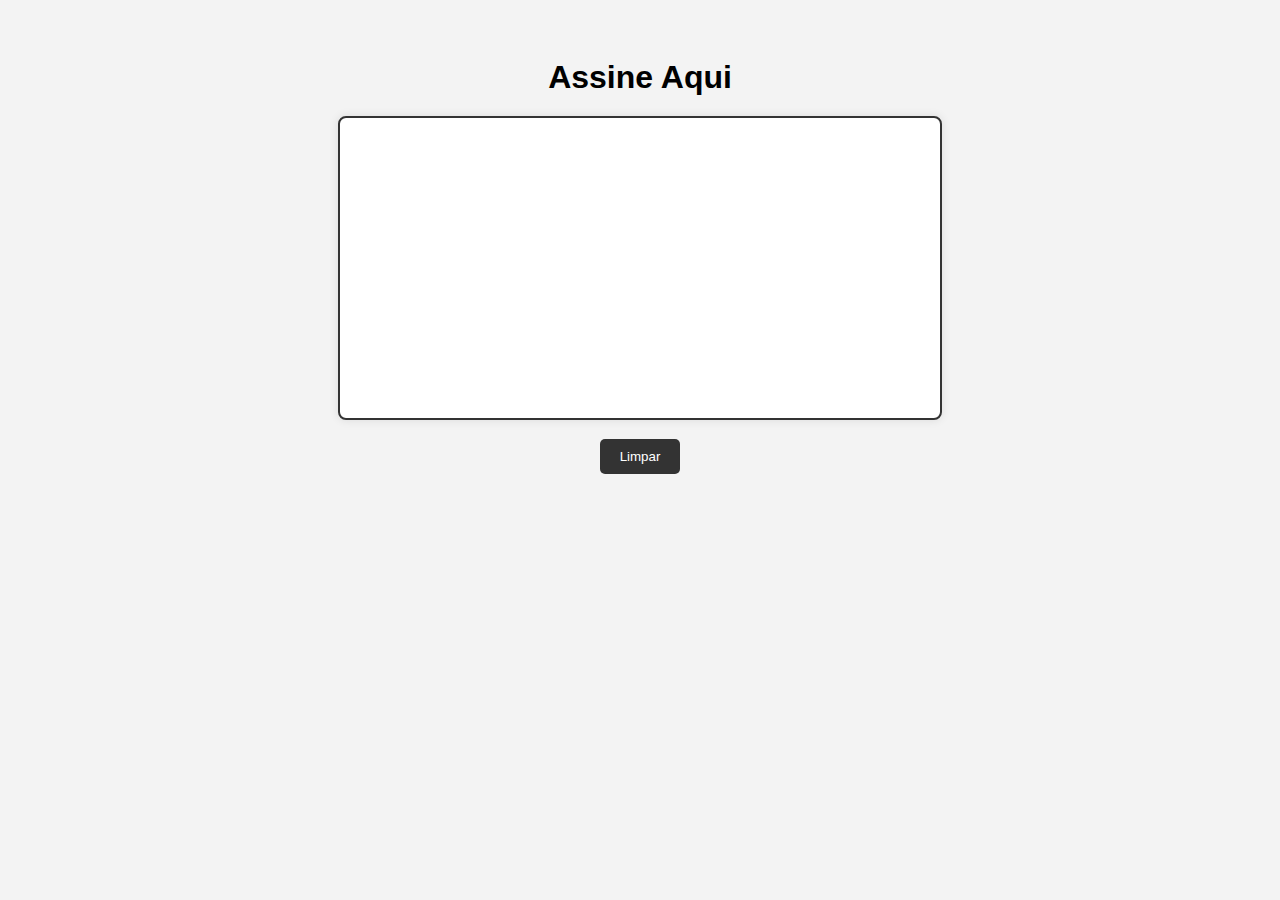
<file: Assinatura (11)/index.html>
<!DOCTYPE html>
<html lang="pt-BR">
<head>
  <meta charset="UTF-8">
  <title>Simulador de Assinatura</title>
  <link rel="stylesheet" href="styles.css">
</head>
<body>
  <h1>Assine Aqui</h1>
  <canvas id="assinatura" width="600" height="300"></canvas>
  <div class="botoes">
    <button onclick="limparCanvas()">Limpar</button>
  </div>
  <script src="script.js"></script>
</body>
</html>
</file>
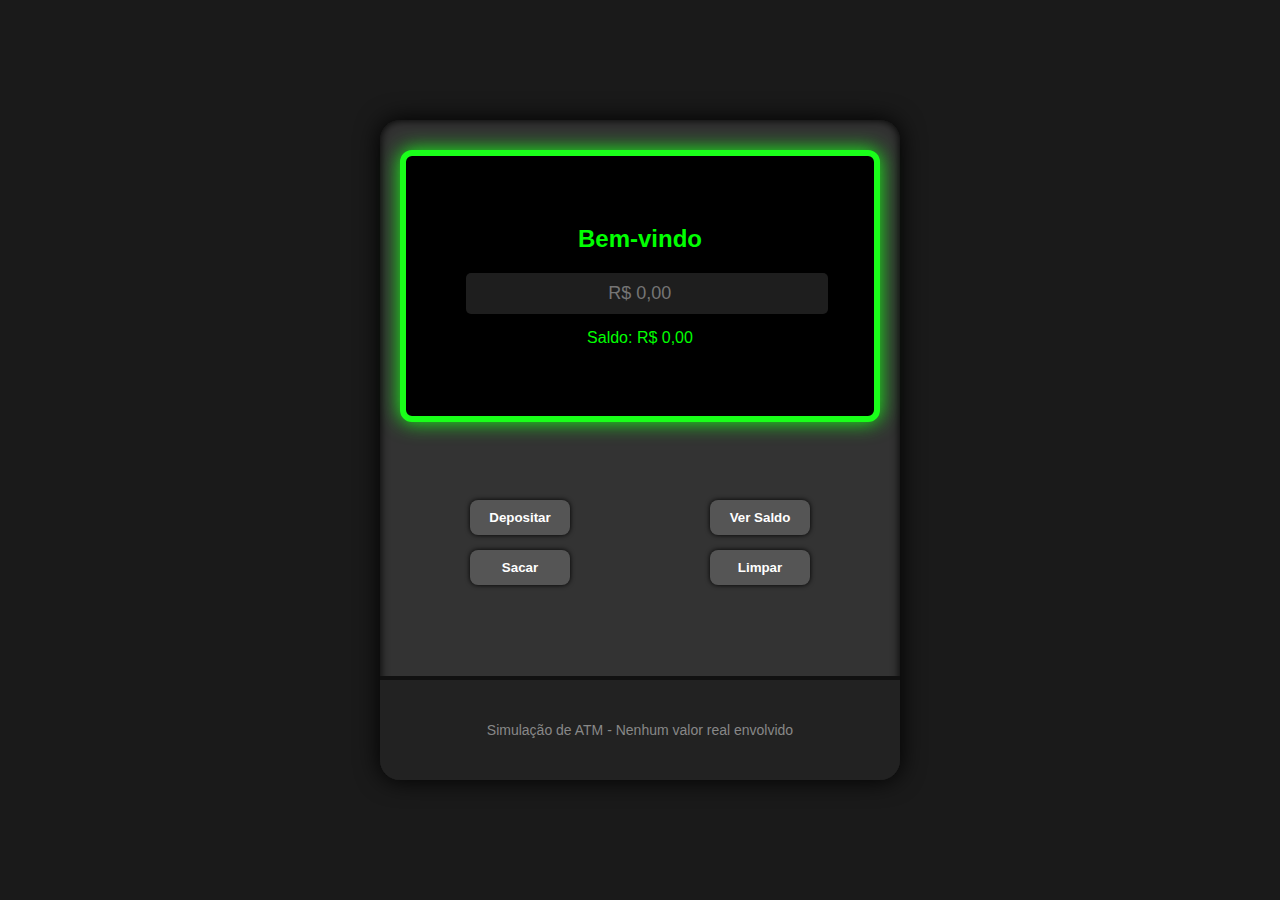
<file: ATM (6)/index.html>
<!DOCTYPE html>
<html lang="pt-BR">
<head>
  <meta charset="UTF-8" />
  <title>Simulador de Caixa Eletrônico</title>
  <link rel="stylesheet" href="styles.css" />
</head>
<body>
  <div class="atm">
    <div class="tela">
      <h2>Bem-vindo</h2>
      <input type="number" id="valor" placeholder="R$ 0,00" />
      <div id="mensagem" class="mensagem">Saldo: R$ 0,00</div>
    </div>

    <div class="botoes-esquerda">
      <button onclick="depositar()">Depositar</button>
      <button onclick="sacar()">Sacar</button>
    </div>

    <div class="botoes-direita">
      <button onclick="mostrarSaldo()">Ver Saldo</button>
      <button onclick="limpar()">Limpar</button>
    </div>

    <div class="caixa-base">Simulação de ATM - Nenhum valor real envolvido</div>
  </div>

  <script src="script.js"></script>
</body>
</html>
</file>
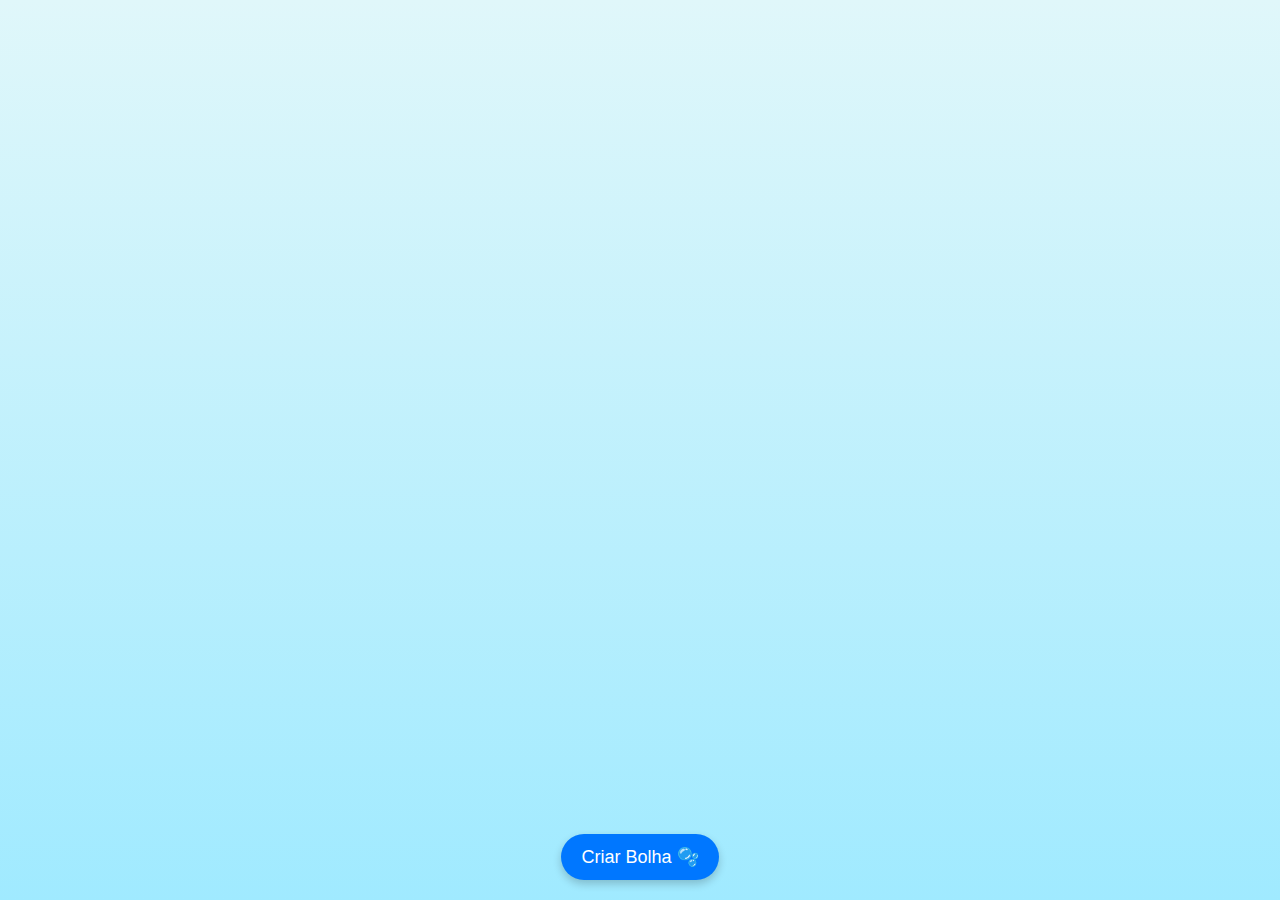
<file: Bolhas de Sabão (2)/index.html>
<!DOCTYPE html>
<html lang="pt-BR">
<head>
  <meta charset="UTF-8">
  <title>Simulador de Bolhas</title>
  <link rel="stylesheet" href="styles.css">
</head>
<body>
  <button id="criarBolha">Criar Bolha 🫧</button>
  <div id="container"></div>
  <script src="script.js"></script>
</body>
</html>
</file>
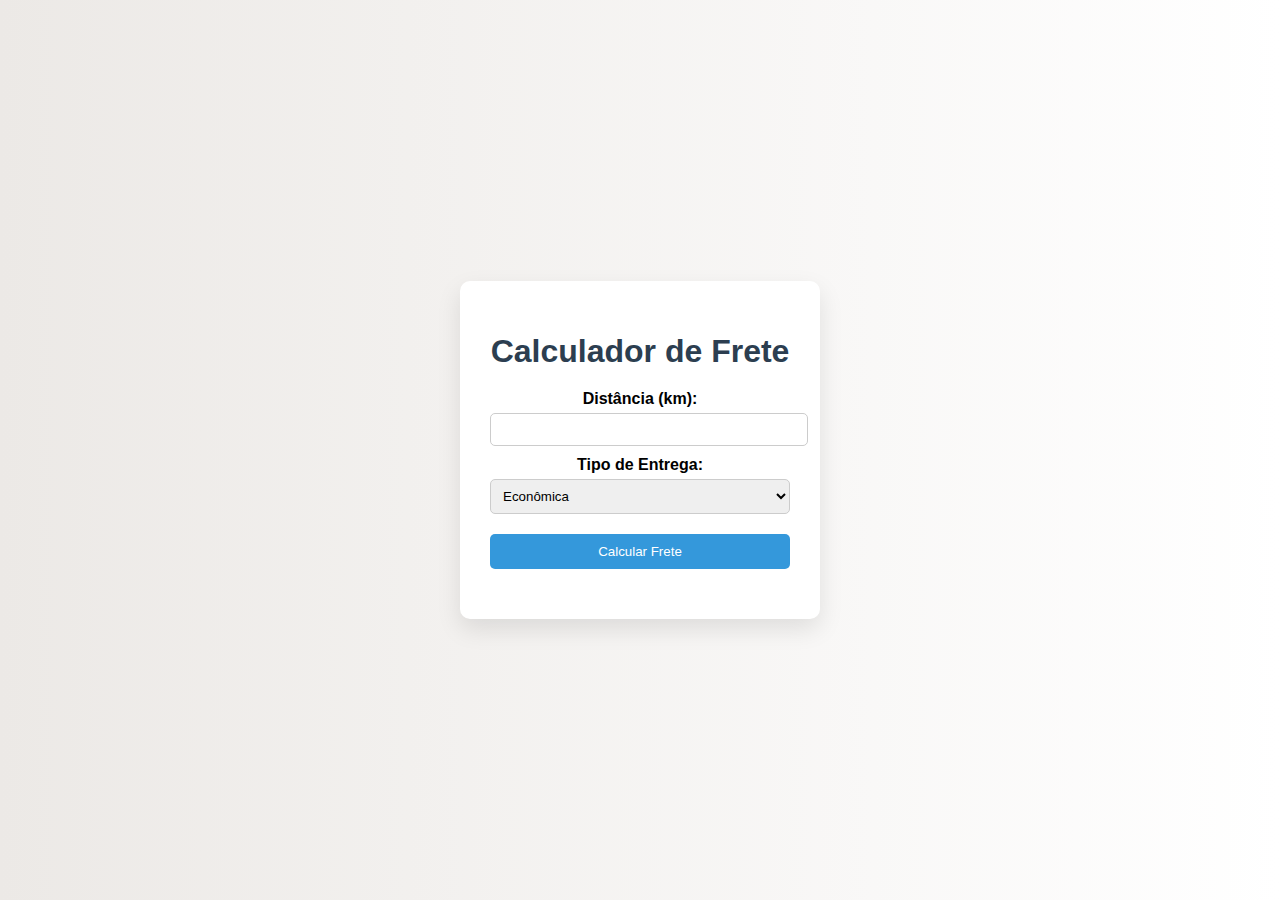
<file: Calcular Frete (4)/index.html>
<!DOCTYPE html>
<html lang="pt-BR">
<head>
  <meta charset="UTF-8">
  <title>Calculadora de Frete</title>
  <link rel="stylesheet" href="styles.css">
</head>
<body>
  <div class="container">
    <h1> Calculador de Frete</h1>

    <label for="distancia">Distância (km):</label>
    <input type="number" id="distancia" min="1" />

    <label for="tipo">Tipo de Entrega:</label>
    <select id="tipo">
      <option value="economica">Econômica</option>
      <option value="normal">Normal</option>
      <option value="expressa">Expressa</option>
    </select>

    <button id="calcular">Calcular Frete</button>

    <p id="resultado"></p>
  </div>

  <script src="script.js"></script>
</body>
</html>
</file>
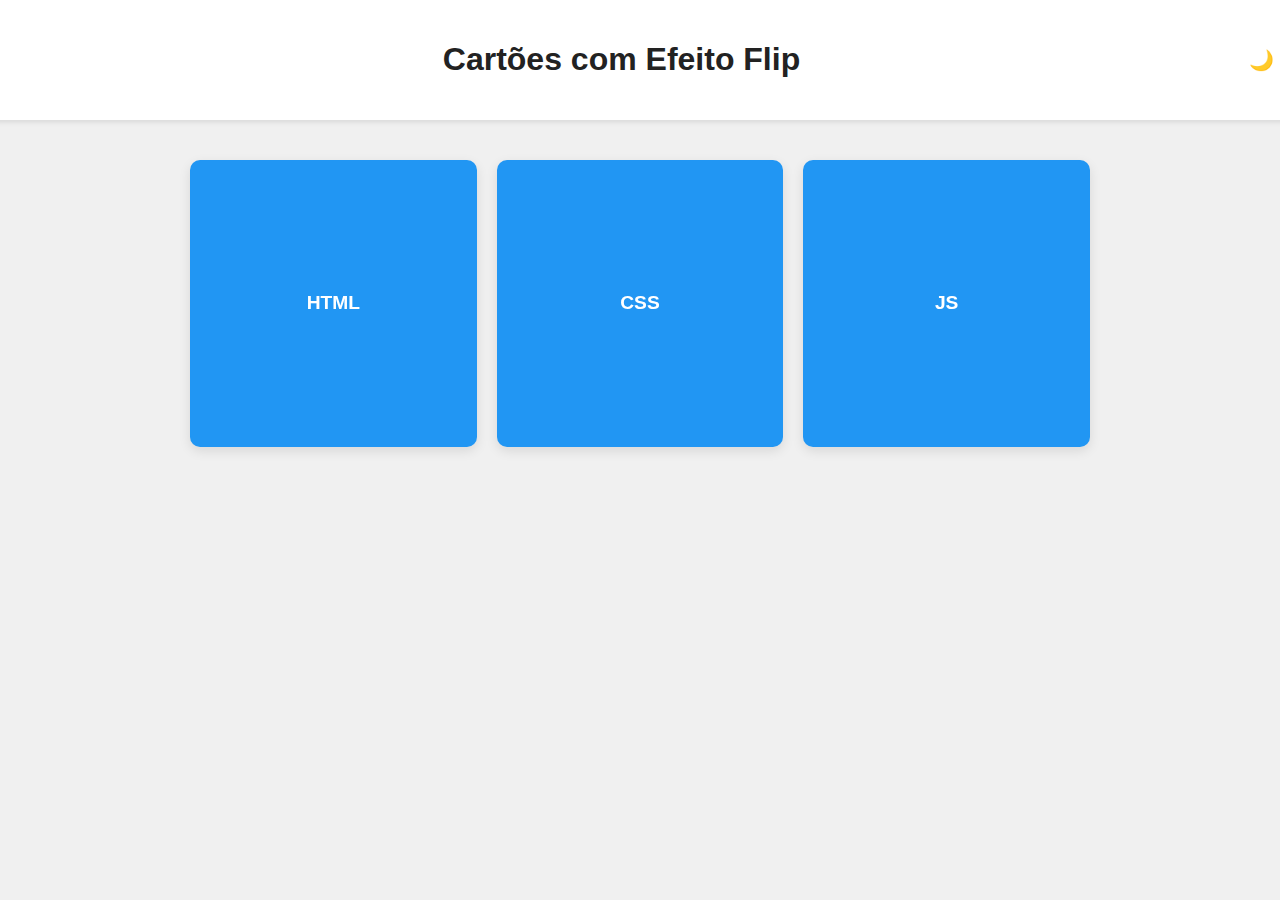
<file: Cartão Flip (3)/index.html>
<!DOCTYPE html>
<html lang="pt-BR">
<head>
  <meta charset="UTF-8" />
  <meta name="viewport" content="width=device-width, initial-scale=1.0"/>
  <title>Cartões Flip</title>
  <link rel="stylesheet" href="styles.css" />
</head>
<body>
  <header>
    <h1>Cartões com Efeito Flip</h1>
    <button id="toggleTheme">🌙</button>
  </header>

  <main class="grid">
    <div class="card">
      <div class="inner">
        <div class="front">HTML</div>
        <div class="back">HyperText Markup Language</div>
      </div>
    </div>
    <div class="card">
      <div class="inner">
        <div class="front">CSS</div>
        <div class="back">Cascading Style Sheets</div>
      </div>
    </div>
    <div class="card">
      <div class="inner">
        <div class="front">JS</div>
        <div class="back">JavaScript é dinâmico!</div>
      </div>
    </div>
  </main>

  <script src="script.js"></script>
</body>
</html>
</file>
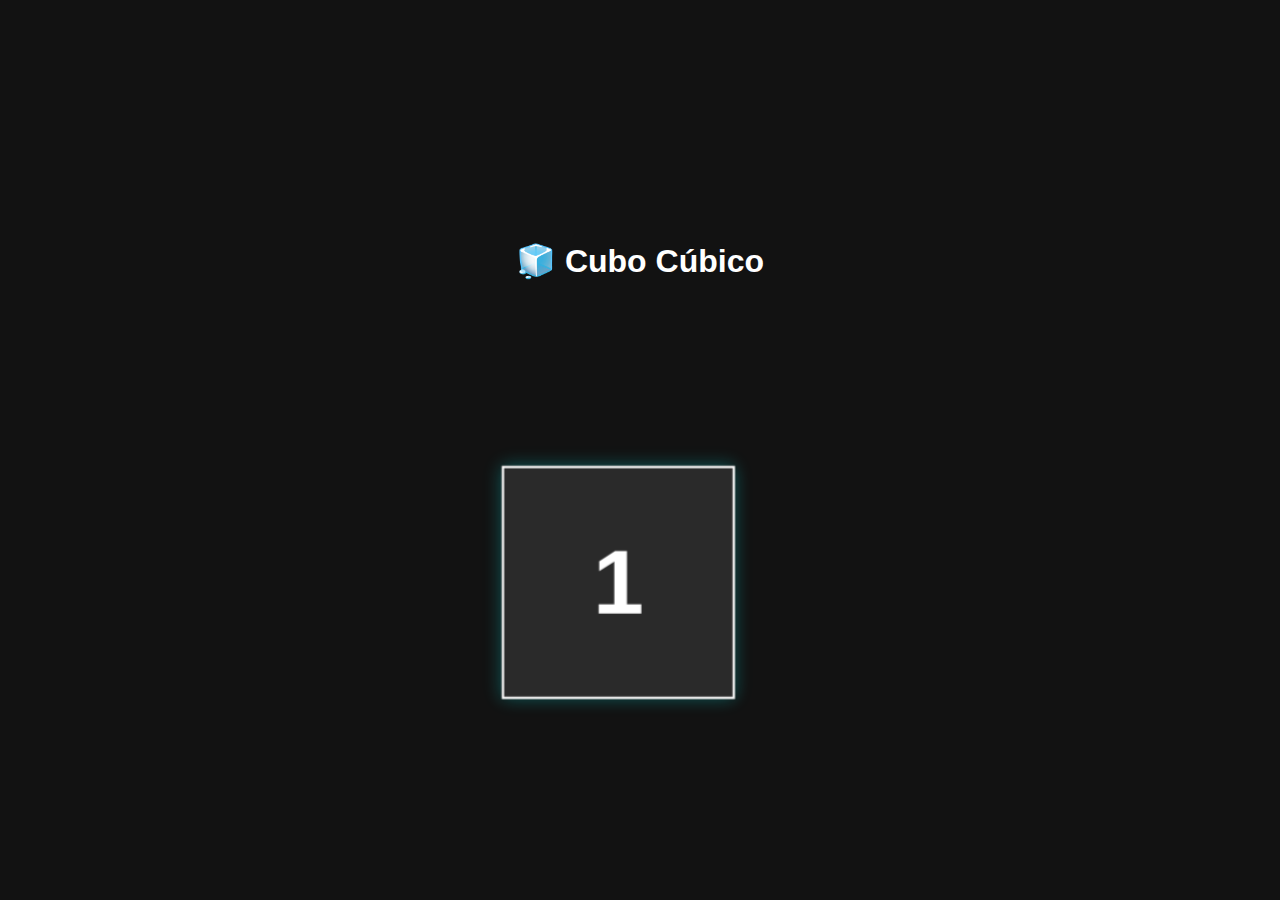
<file: Cubo Cúbico (1)/index.html>
<!DOCTYPE html>
<html lang="pt-BR">
<head>
  <meta charset="UTF-8" />
  <meta name="viewport" content="width=device-width, initial-scale=1.0"/>
  <title>Cubo Giratório</title>
  <link rel="stylesheet" href="styles.css" />
</head>
<body>
  <div class="container">
    <h1>🧊 Cubo Cúbico</h1>
    <div class="cena">
      <div class="cubo">
        <div class="face frente">1</div>
        <div class="face tras">2</div>
        <div class="face direita">3</div>
        <div class="face esquerda">4</div>
        <div class="face cima">5</div>
        <div class="face baixo">6</div>
      </div>
    </div>
  </div>
</body>
</html>
</file>
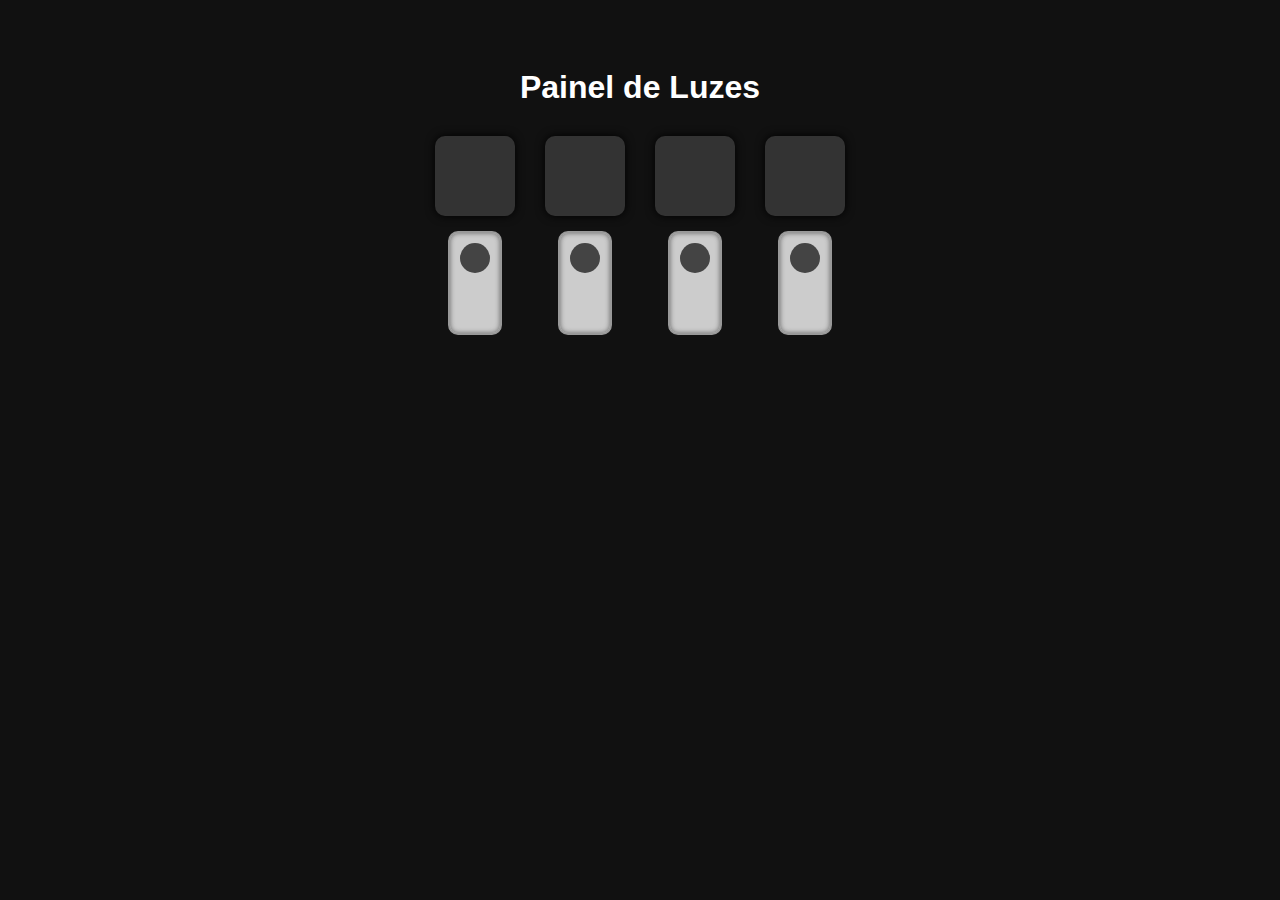
<file: Interruptor (10)/index.html>
<!DOCTYPE html>
<html lang="pt-BR">
<head>
  <meta charset="UTF-8">
  <title>Painel de Luzes</title>
  <link rel="stylesheet" href="style.css">
</head>
<body>
  <h1>Painel de Luzes </h1>
  <div class="painel">
    <div class="item">
      <div class="luz" id="luz1"></div>
      <div class="interruptor" onclick="alternarLuz('luz1', this)"></div>
    </div>
    <div class="item">
      <div class="luz" id="luz2"></div>
      <div class="interruptor" onclick="alternarLuz('luz2', this)"></div>
    </div>
    <div class="item">
      <div class="luz" id="luz3"></div>
      <div class="interruptor" onclick="alternarLuz('luz3', this)"></div>
    </div>
    <div class="item">
      <div class="luz" id="luz4"></div>
      <div class="interruptor" onclick="alternarLuz('luz4', this)"></div>
    </div>
  </div>
  <script src="script.js"></script>
</body>
</html>
</file>
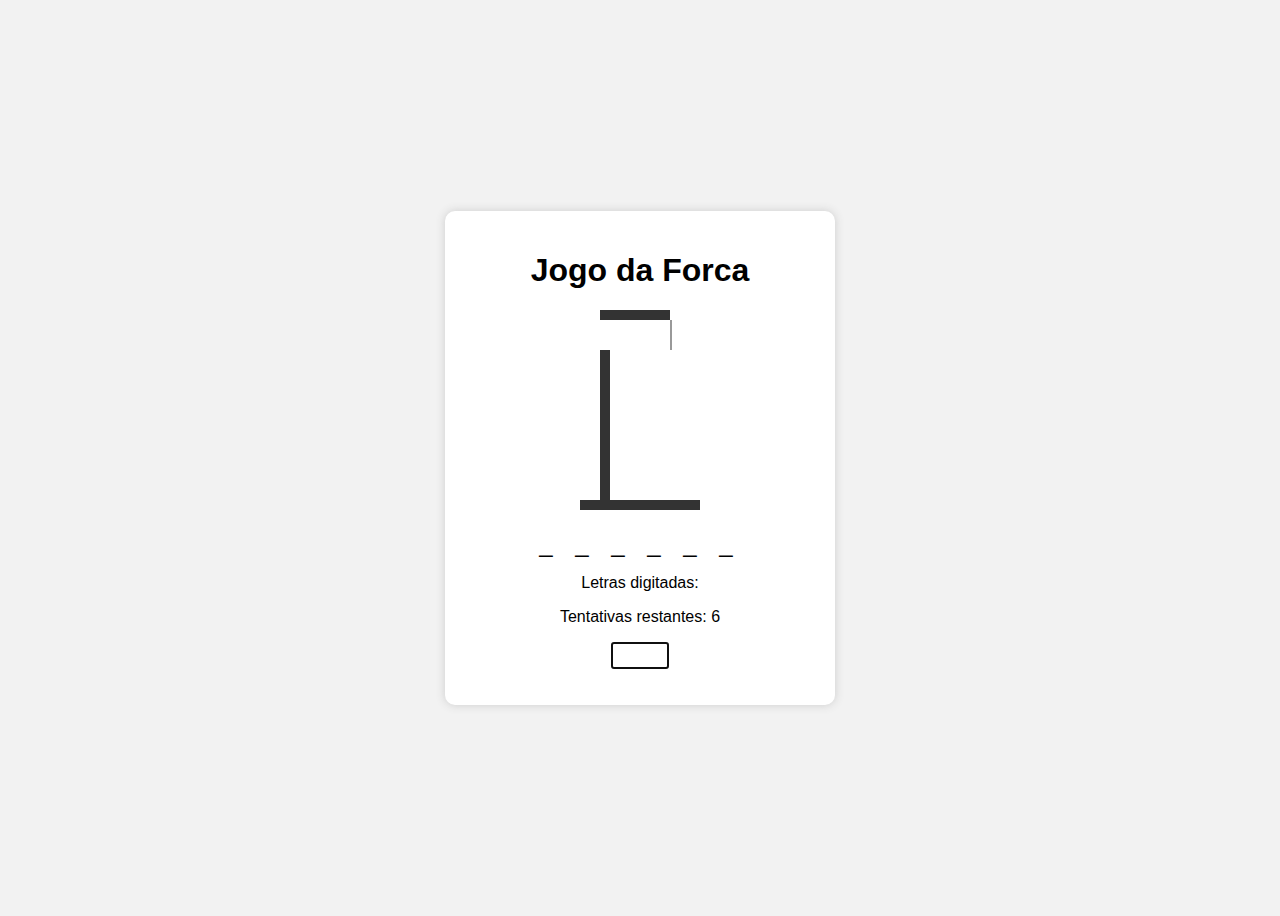
<file: Jogo da Forca (5)/index.html>
<!DOCTYPE html>
<html lang="pt-BR">
<head>
  <meta charset="UTF-8" />
  <title>Jogo da Forca</title>
  <link rel="stylesheet" href="styles.css" />
</head>
<body>
  <div class="container">
    <h1>Jogo da Forca</h1>

    <div id="forca">
      <div class="base"></div>
      <div class="poste"></div>
      <div class="haste"></div>
      <div class="corda"></div>
      <div class="cabeca parte"></div>
      <div class="tronco parte"></div>
      <div class="braco-esq parte"></div>
      <div class="braco-dir parte"></div>
      <div class="perna-esq parte"></div>
      <div class="perna-dir parte"></div>
    </div>

    <p id="palavra"></p>
    <p>Letras digitadas: <span id="letras"></span></p>
    <p>Tentativas restantes: <span id="tentativas"></span></p>
    <input type="text" id="entrada" maxlength="1" autofocus />
    <p id="mensagem"></p>
    <button id="reiniciar" style="display: none;">Jogar Novamente</button>
  </div>

  <script src="script.js"></script>
</body>
</html>
</file>
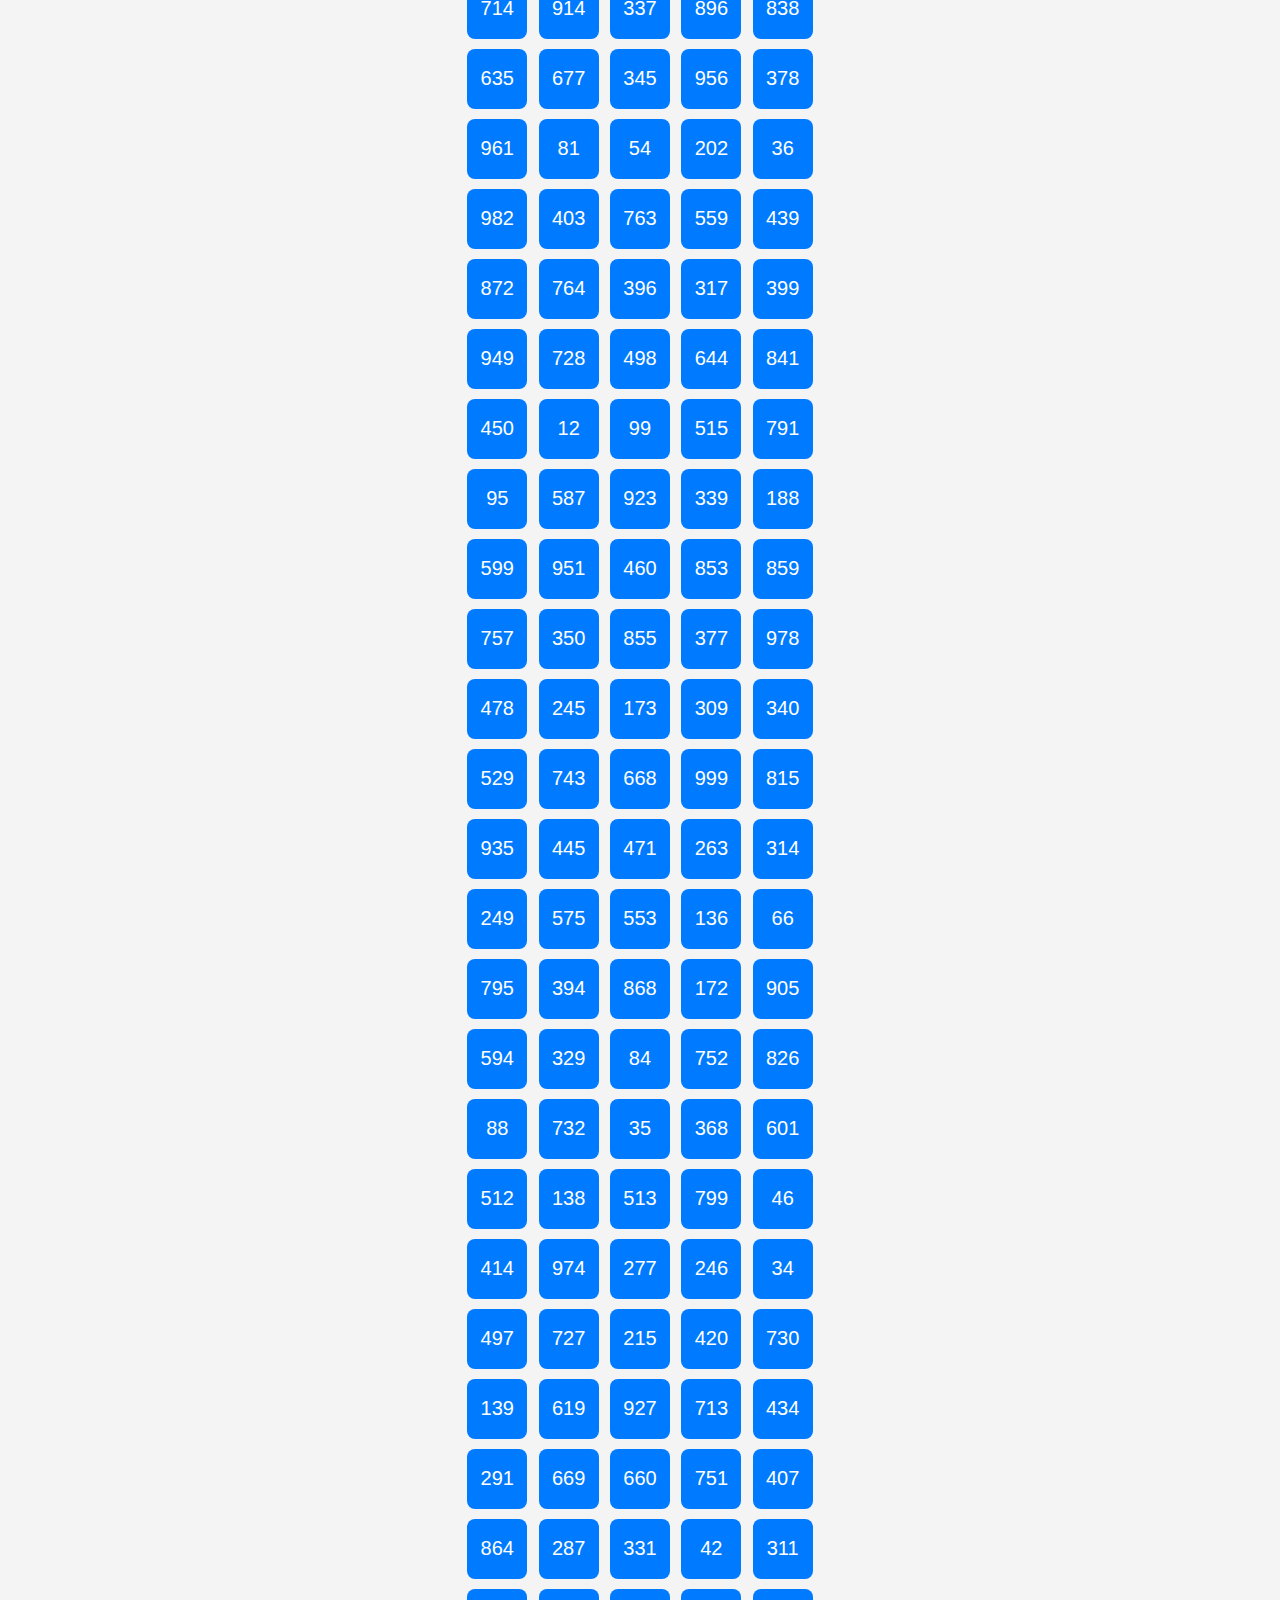
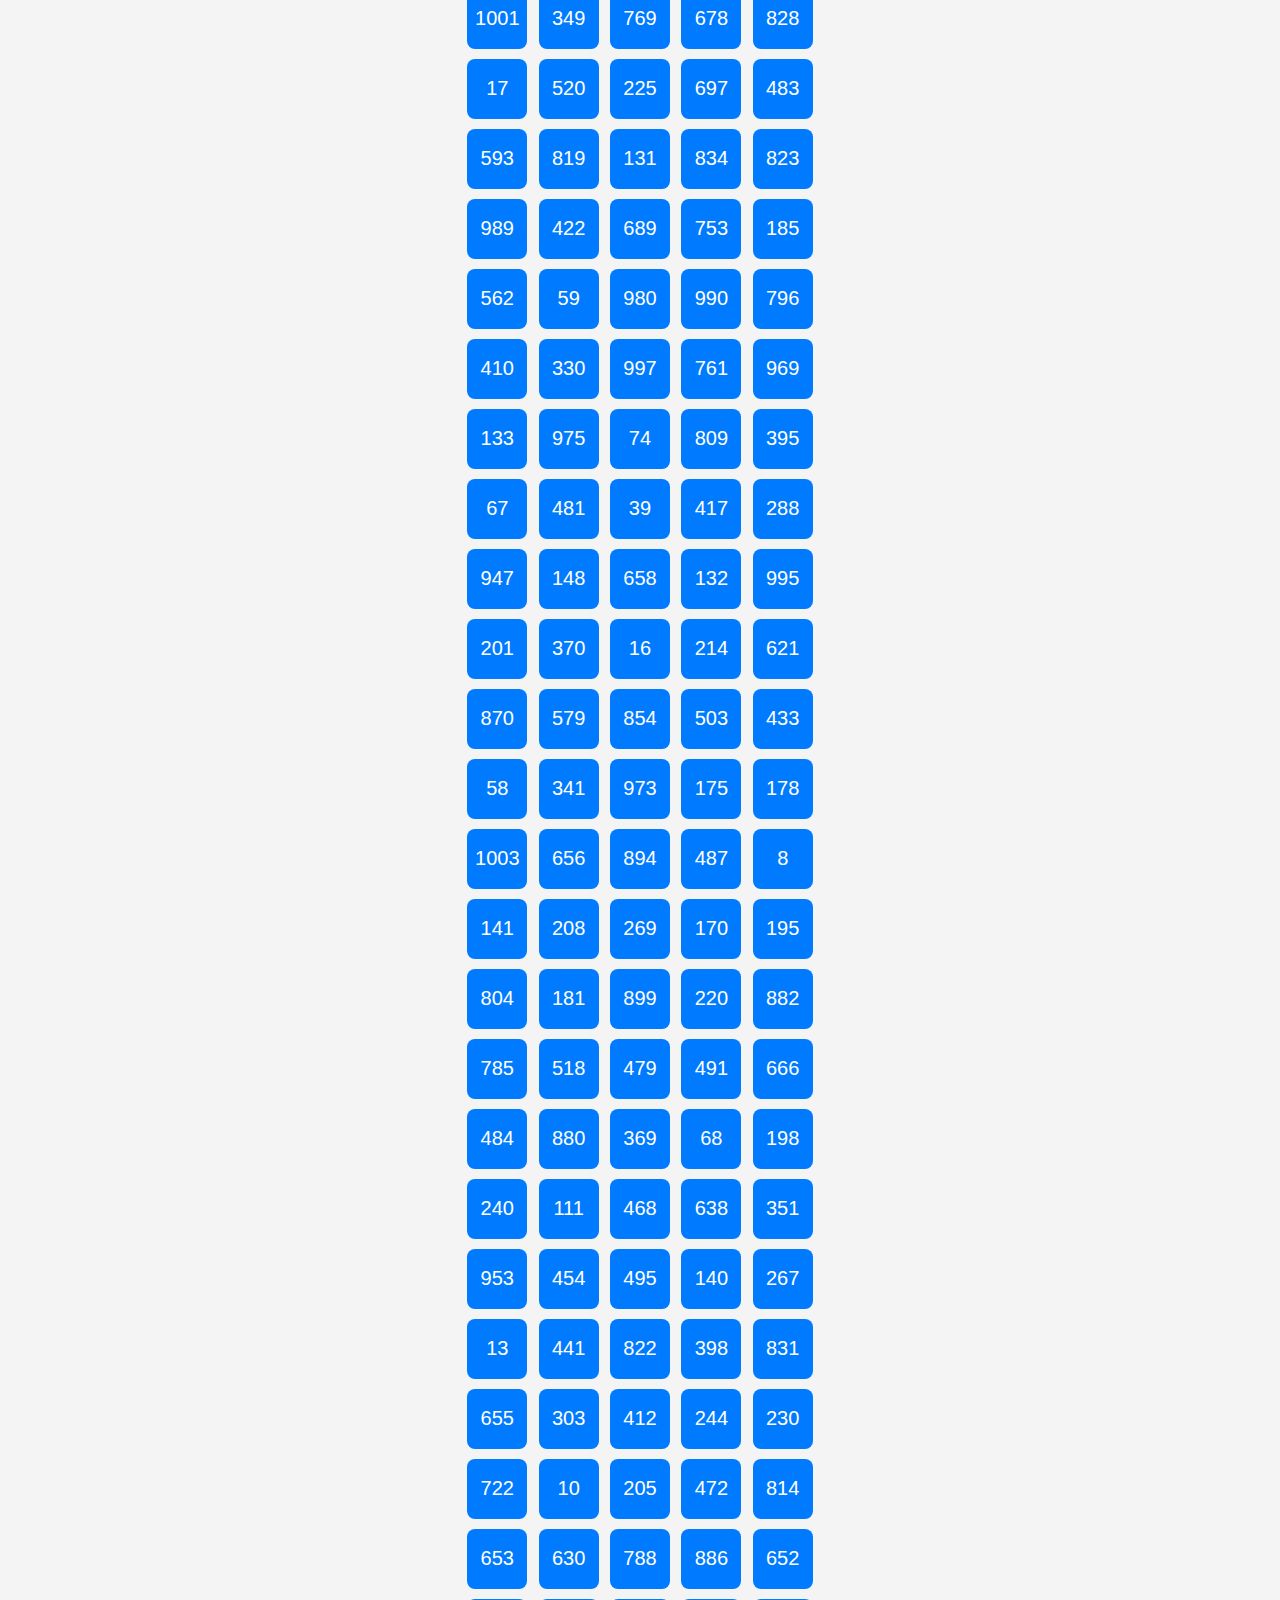
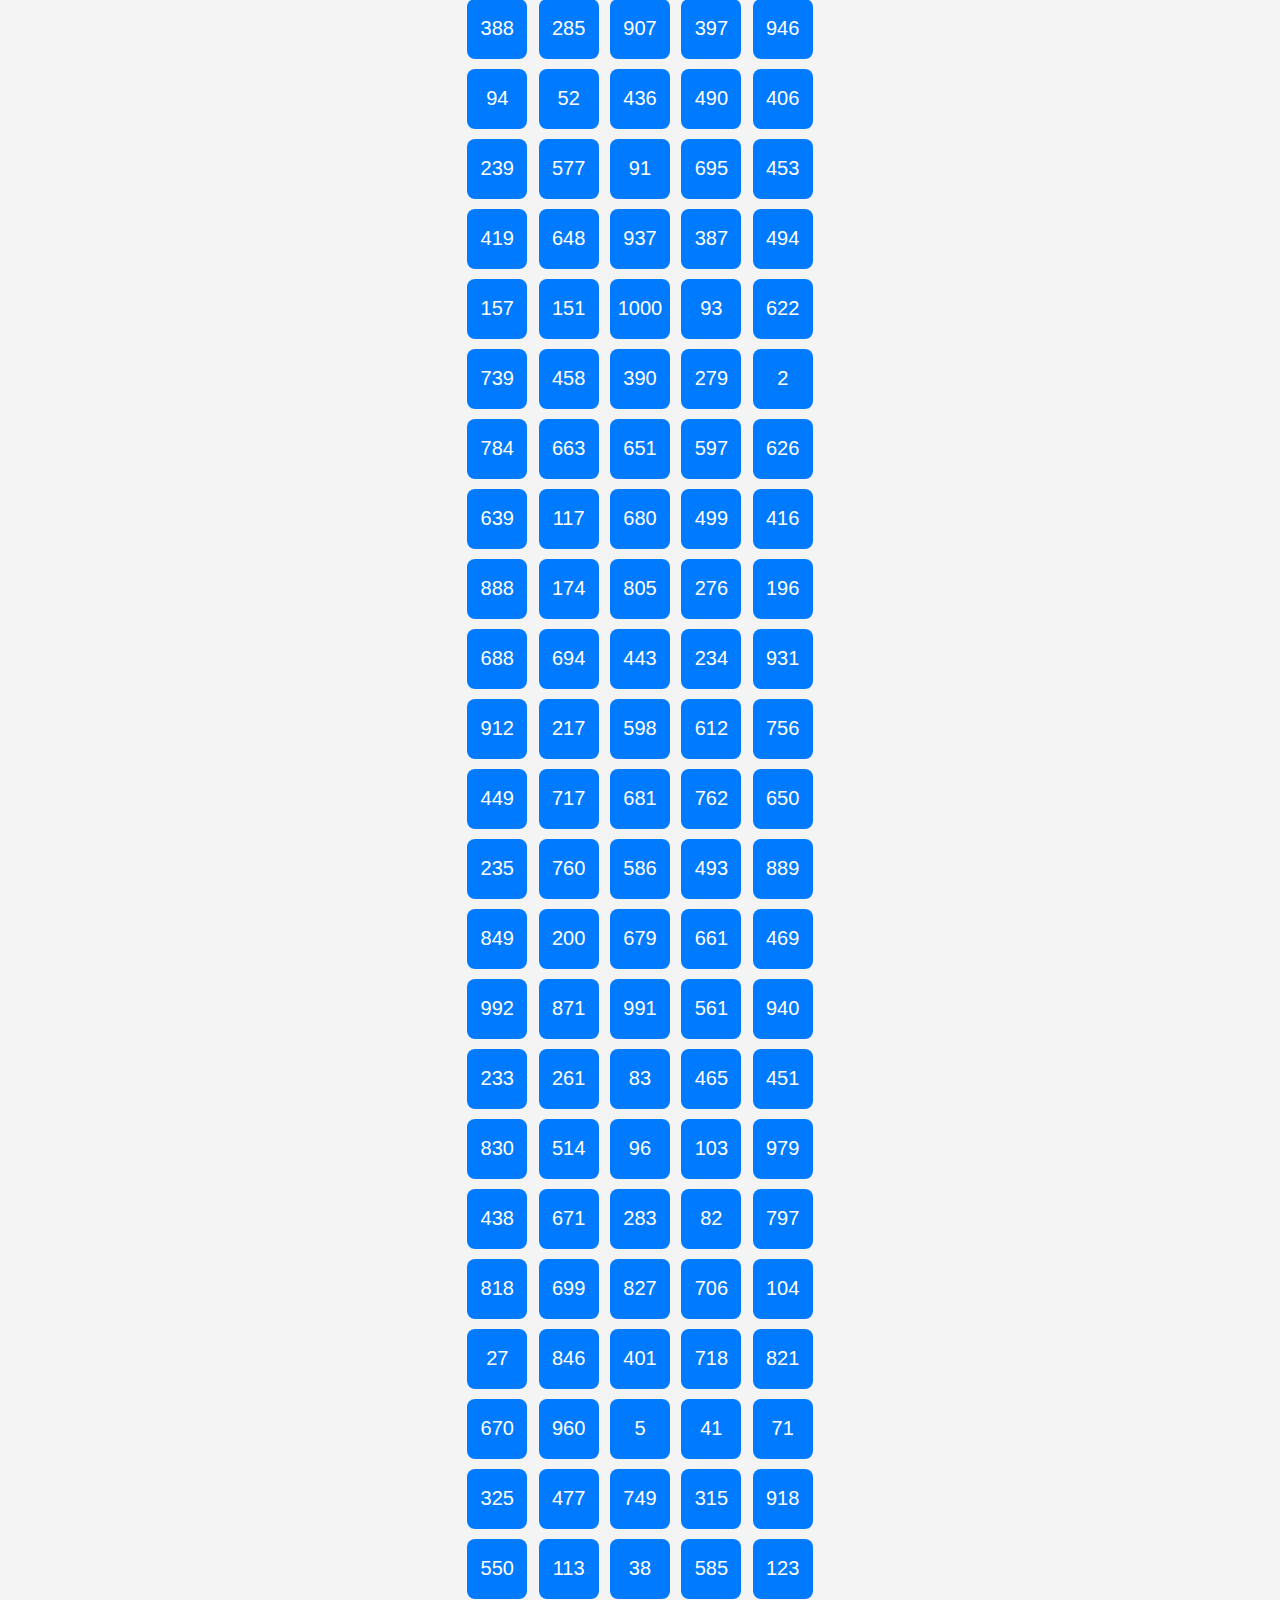
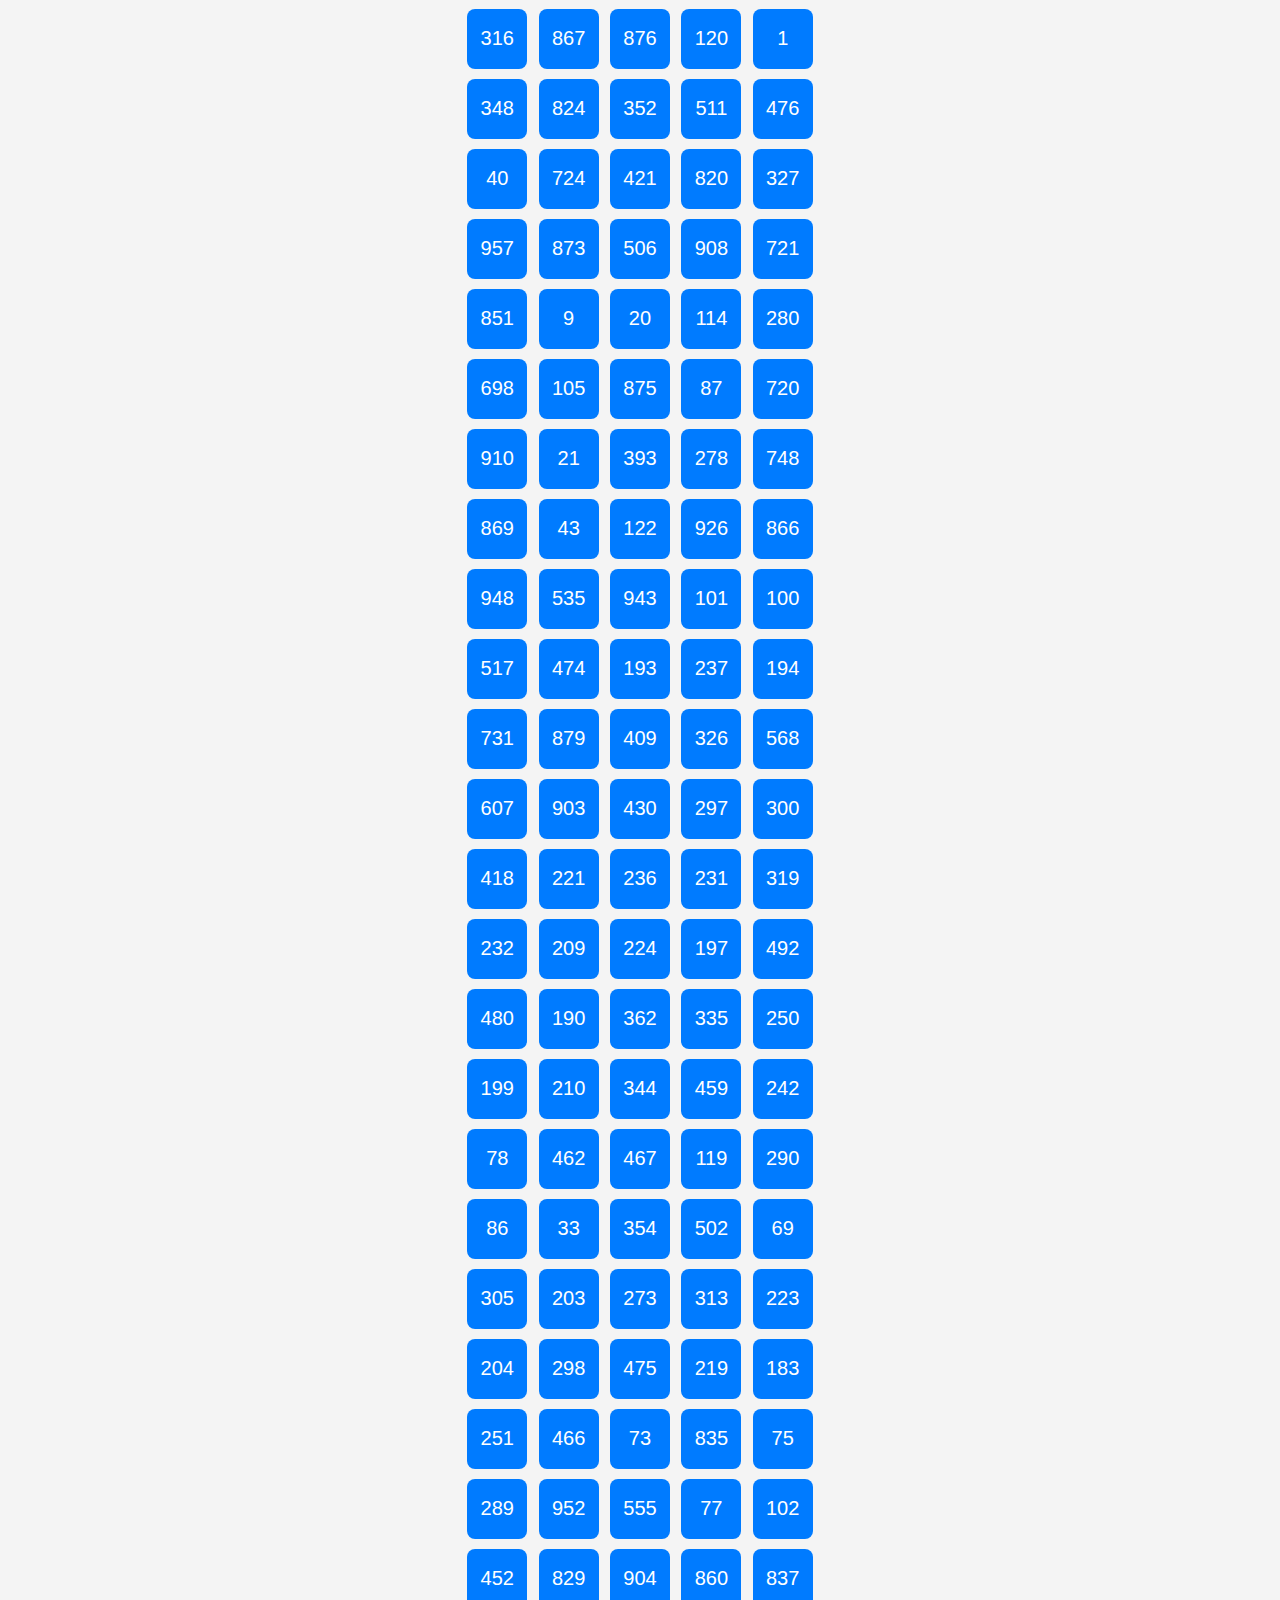
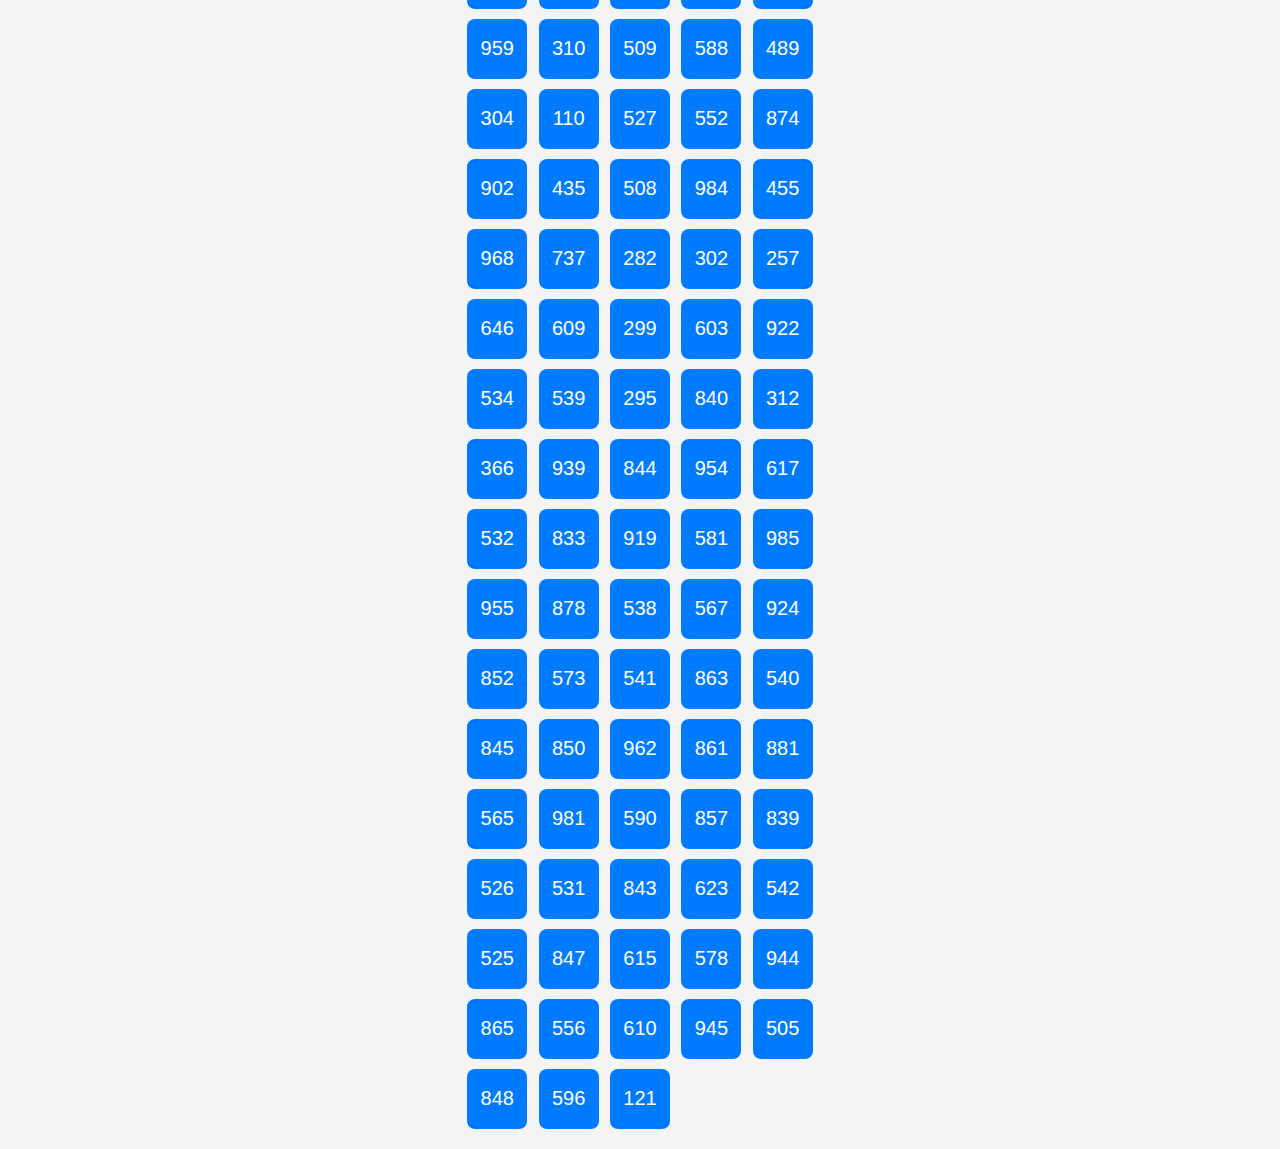
<file: Jogo de adivinhar a ordem (16)/index.html>
<!DOCTYPE html>
<html lang="pt-BR">
<head>
  <meta charset="UTF-8" />
  <title>Ordem Certa - Níveis</title>
  <link rel="stylesheet" href="styles.css" />
</head>
<body>
  <div class="container">
    <h1>Clique na Ordem Certa</h1>
    <p id="nivel">Nível: 1</p>
    <div id="game" class="game"></div>
    <p id="mensagem"></p>
  </div>
  <script src="script.js"></script>
</body>
</html>
</file>
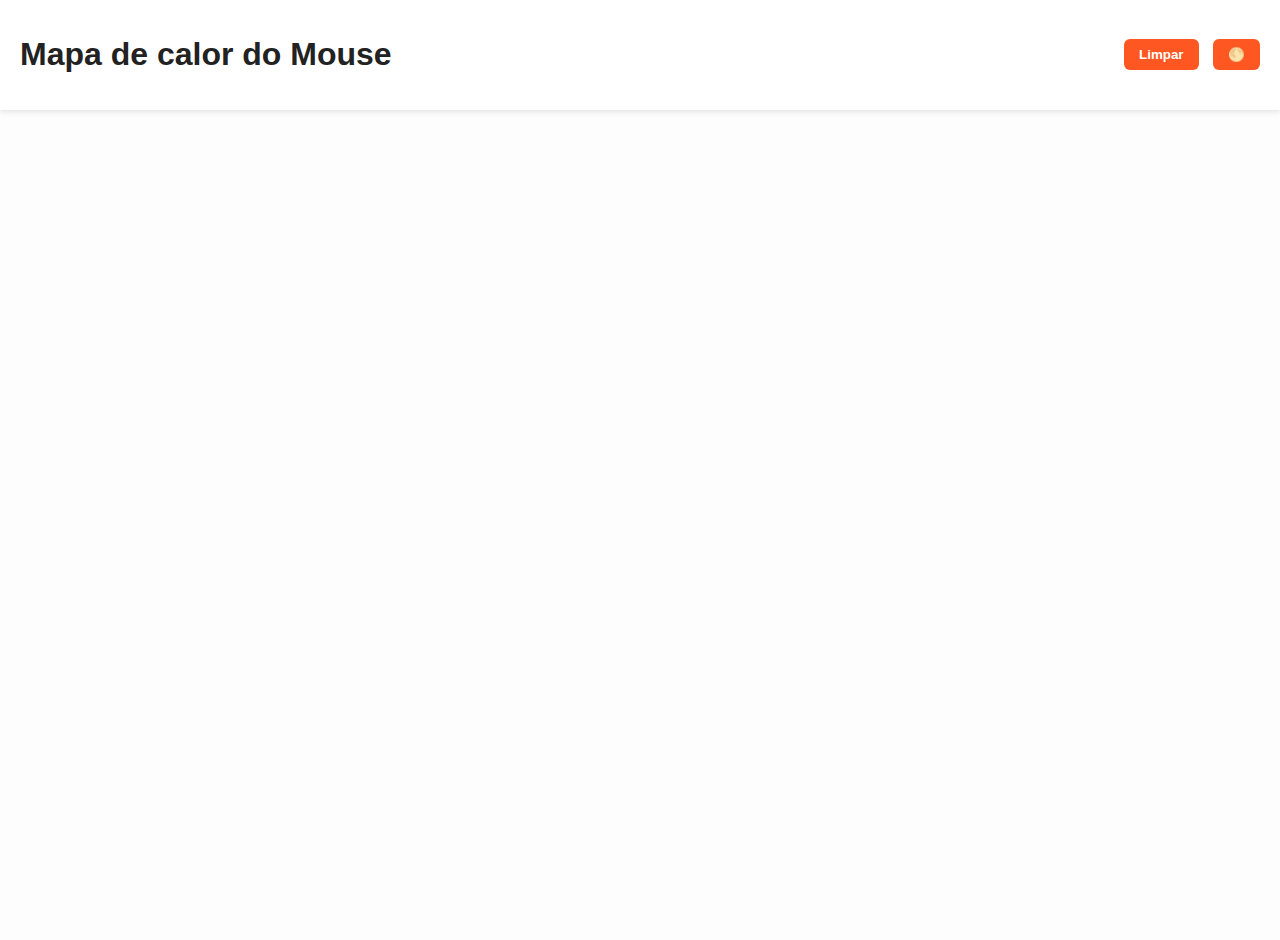
<file: Mouse Click (8)/index.html>
<!DOCTYPE html>
<html lang="pt-br">
<head>
    <meta charset="UTF-8">
    <meta name="viewport" content="width=device-width, initial-scale=1.0">
    <title>Mapa de Calor do Mouse</title>
    <link rel="stylesheet" href="styles.css" />
</head>
<body>
    <header>
        <h1>Mapa de calor do Mouse</h1>
        <div>
            <button id="limpar">Limpar</button>
            <button id="toggleTheme">🌕</button>
        </div>
    </header>
    <main id="mapa"></main>
    <script src="script.js"></script>
</body>
</html>
</file>
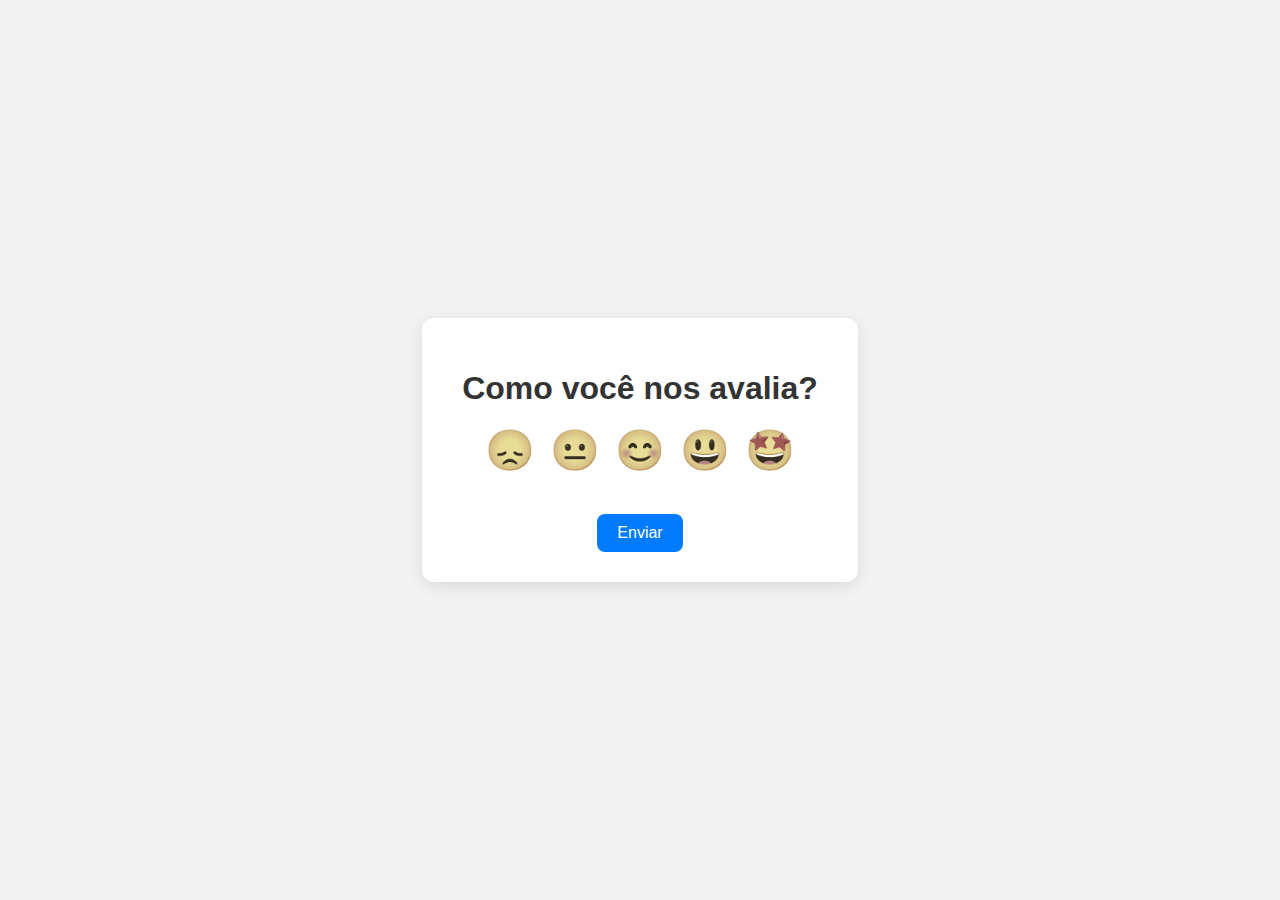
<file: Painel de avaliação (15)/index.html>
<!DOCTYPE html>
<html lang="pt-BR">
<head>
    <meta charset="UTF-8"/>
    <title>Painel de Avaliação</title>
    <link rel="stylesheet" href="styles.css"/>
</head>
<body>
    <div class="container">
        <div id="ratingPanel">
            <h1>Como você nos avalia?</h1>
            <div class="emojis" id="emojis">
                <span class="emoji" data-rating="1">😞</span>
                <span class="emoji" data-rating="2">😐</span>
                <span class="emoji" data-rating="3">😊</span>
                <span class="emoji" data-rating="4">😃</span>
                <span class="emoji" data-rating="5">🤩</span>
            </div>
            <p id="mensagem" class="mensagem"></p>
            <button id="sendBtn">Enviar</button>
        </div>
        <div id="thankYouPanel" class="hidden">
            <h2>Obrigado!</h2>
            <p>Agradecemos o seu feedback.</p>
            <button id="resetBtn">Enviar outra resposta</button>
        </div>
    </div>
    <script src="script.js"></script>
</body>
</html>
</file>
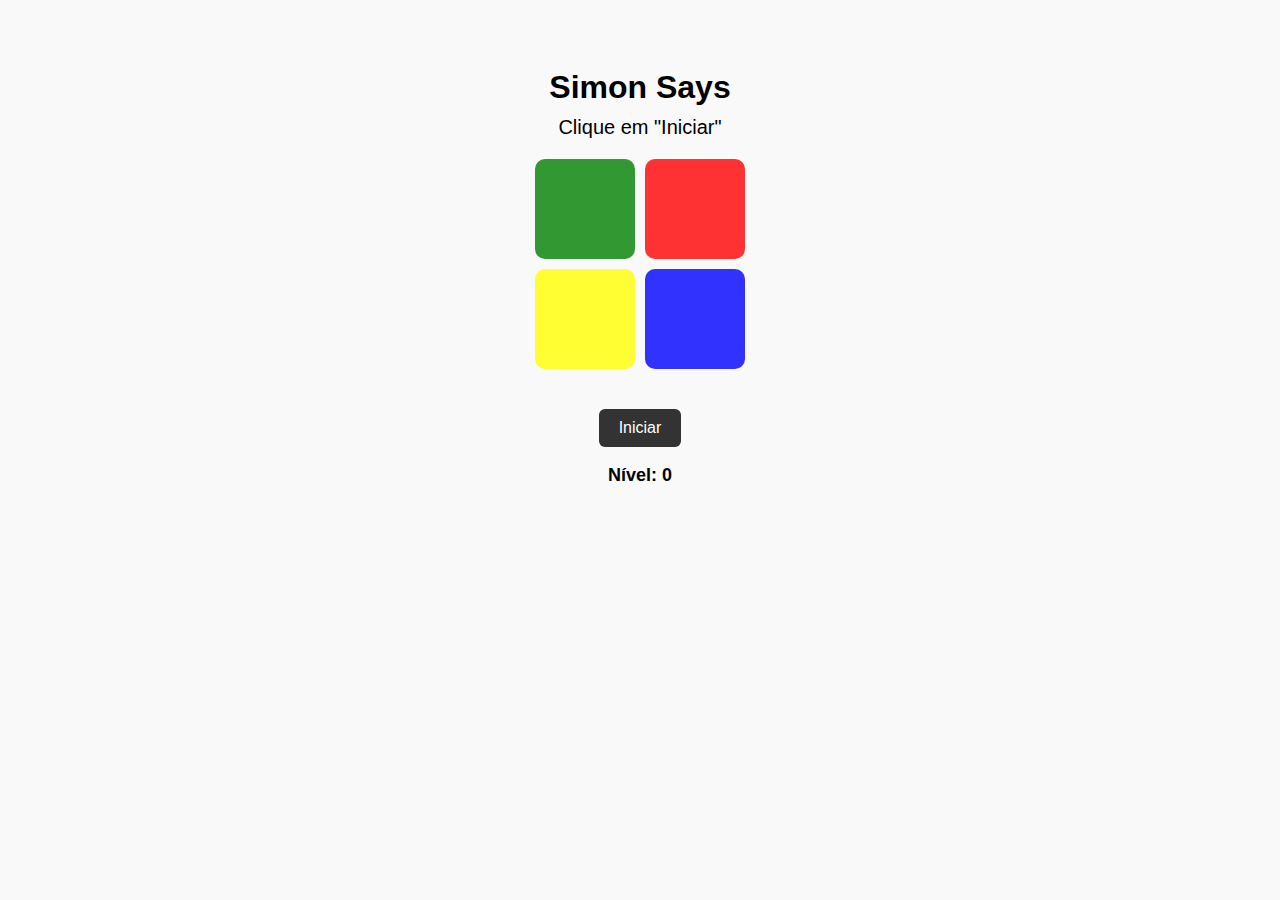
<file: Simon Says (7)/index.html>
<!DOCTYPE html>
<html lang="pt-BR">
<head>
  <meta charset="UTF-8">
  <title>Simon Says</title>
  <link rel="stylesheet" href="styles.css">
</head>
<body>
  <h1>Simon Says</h1>
  <p id="status">Clique em "Iniciar"</p>
  <div class="tabuleiro">
    <div class="cor" id="verde"></div>
    <div class="cor" id="vermelho"></div>
    <div class="cor" id="amarelo"></div>
    <div class="cor" id="azul"></div>
  </div>
  <button onclick="iniciarJogo()">Iniciar</button>
  <p id="nivel">Nível: 0</p>

  <script src="script.js"></script>
</body>
</html>
</file>
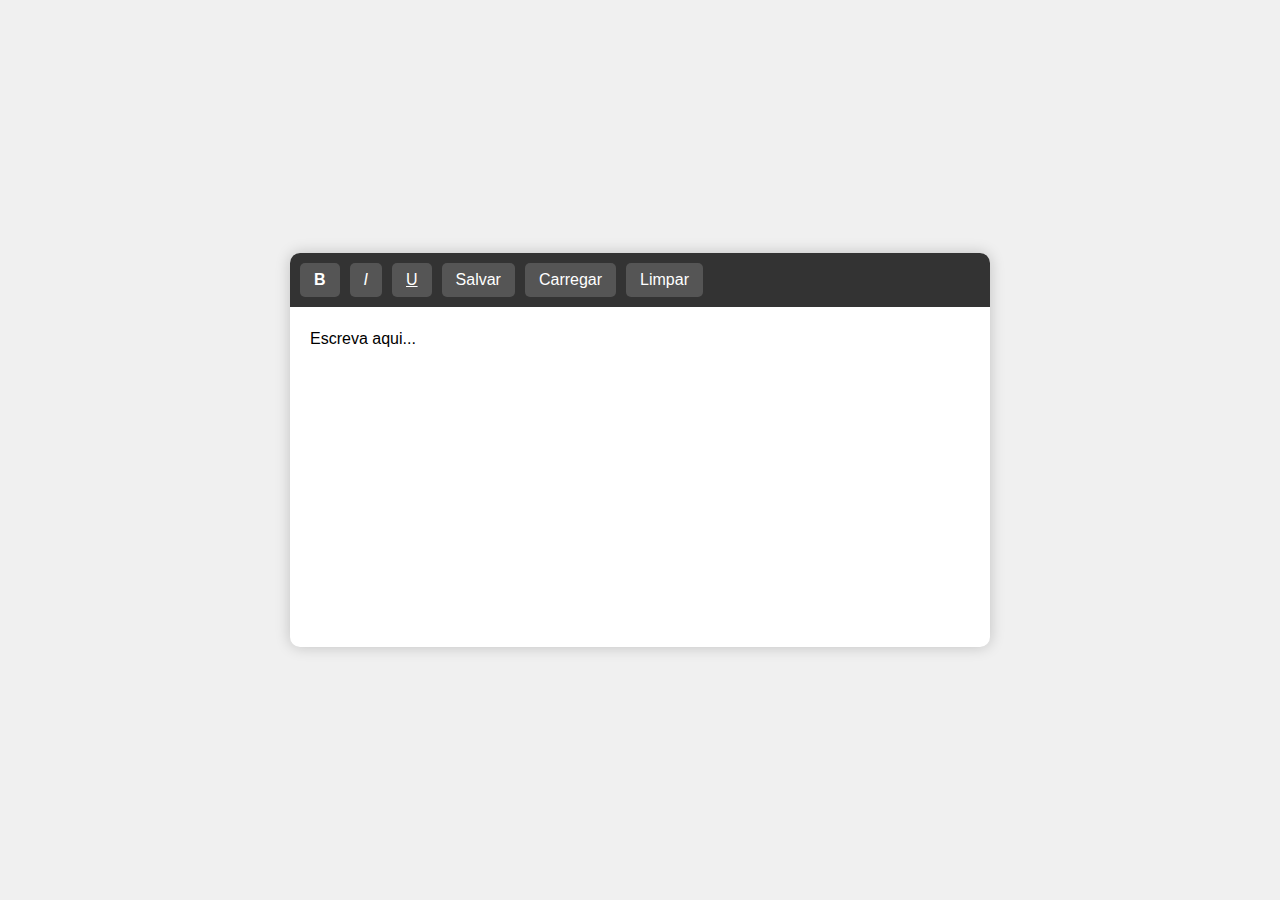
<file: Texto (9)/index.html>
<!DOCTYPE html>
<html lang="pt-BR">
<head>
  <meta charset="UTF-8" />
  <title>Editor de Texto</title>
  <link rel="stylesheet" href="styles.css" />
</head>
<body>
  <div class="editor-container">
    <div class="toolbar">
      <button onclick="formatar('bold')"><b>B</b></button>
      <button onclick="formatar('italic')"><i>I</i></button>
      <button onclick="formatar('underline')"><u>U</u></button>
      <button onclick="salvarTexto()">Salvar</button>
      <button onclick="carregarTexto()">Carregar</button>
      <button onclick="limparTexto()">Limpar</button>
    </div>
    <div id="editor" contenteditable="true" class="editor-area">
      Escreva aqui...
    </div>
  </div>
  <script src="script.js"></script>
</body>
</html>
</file>
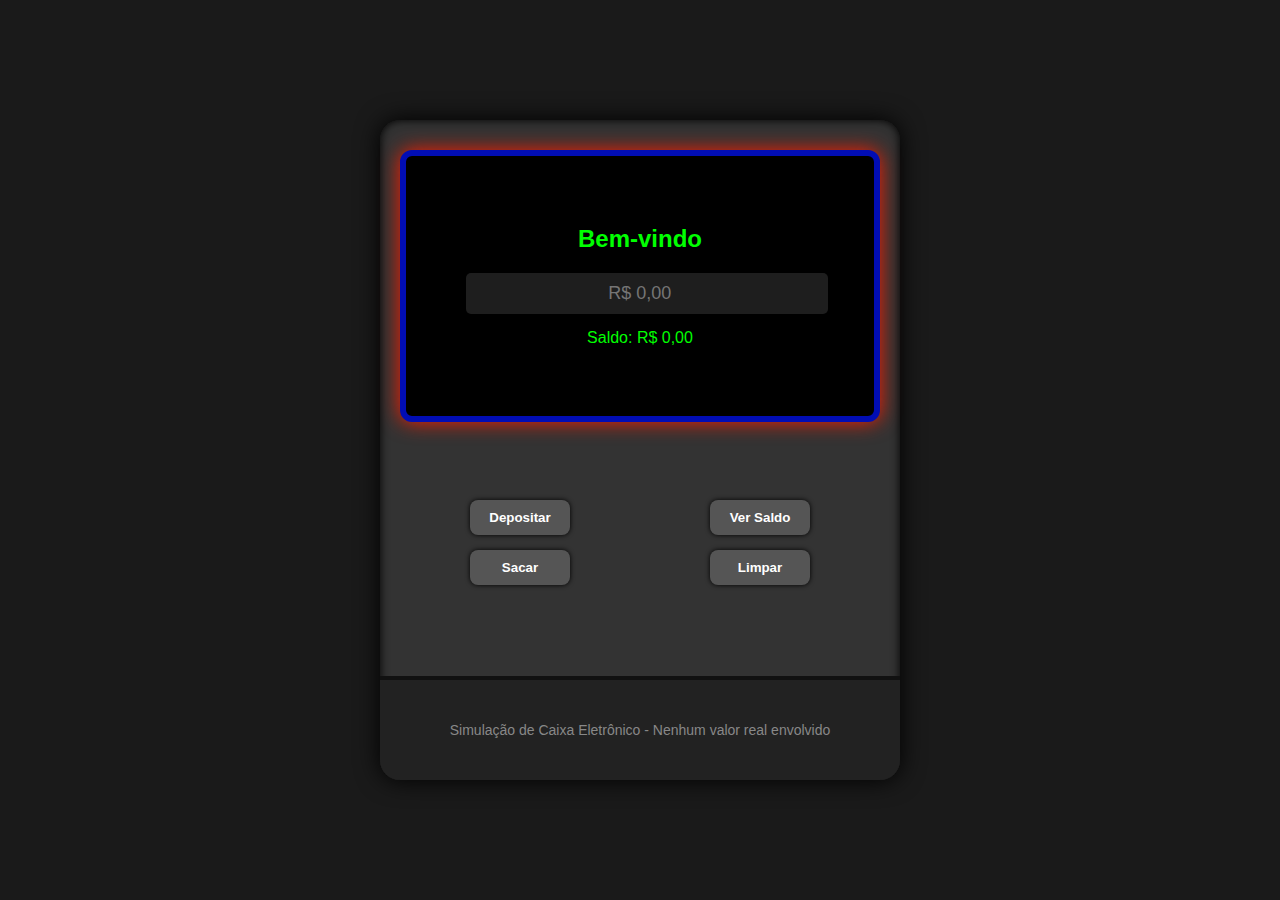
<file: Mouse Click (8)/Caixa Eletrõnica (6)/index.html>
<!DOCTYPE html>
<html lang="pt-BR">
<head>
  <meta charset="UTF-8" />
  <title>Simulador de Caixa Eletrônico</title>
  <link rel="stylesheet" href="styles.css" />
</head>
<body>
  <div class="atm">
    <div class="tela">
      <h2>Bem-vindo</h2>
      <input type="number" id="valor" placeholder="R$ 0,00" />
      <div id="mensagem" class="mensagem">Saldo: R$ 0,00</div>
    </div>

    <div class="botoes-esquerda">
      <button onclick="depositar()">Depositar</button>
      <button onclick="sacar()">Sacar</button>
    </div>

    <div class="botoes-direita">
      <button onclick="mostrarSaldo()">Ver Saldo</button>
      <button onclick="limpar()">Limpar</button>
    </div>

    <div class="caixa-base">Simulação de Caixa Eletrônico - Nenhum valor real envolvido</div>
  </div>

  <script src="script.js"></script>
</body>
</html>
</file>
<file: Assinatura (11)/styles.css>
body {
    font-family: Arial, sans-serif;
    background: #f3f3f3;
    text-align: center;
    padding: 30px;
}
  
h1 {
    margin-bottom: 20px;
}
  
canvas {
    border: 2px solid #333;
    border-radius: 8px;
    background-color: #fff;
    cursor: crosshair;
    box-shadow: 0 0 10px rgba(0, 0, 0, 0.1);
}
  
.botoes {
    margin-top: 15px;
}
  
button {
    padding: 10px 20px;
    background-color: #333;
    color: white;
    border: none;
    border-radius: 5px;
    cursor: pointer;
}

button:hover {
    background-color: #555;
}
</file>
<file: ATM (6)/styles.css>
body {
    margin: 0;
    background-color: #1a1a1a;
    font-family: 'Segoe UI', sans-serif;
    display: flex;
    justify-content: center;
    align-items: center;
    height: 100vh;
  }
  
  .atm {
    background: #333;
    border-radius: 20px;
    width: 480px;
    height: 600px;
    padding: 30px 20px;
    box-shadow: inset 0 0 10px #000, 0 0 25px #000;
    position: relative;
  }
  
  .tela {
    background: #000;
    color: #0f0;
    border: 6px solid #1aff1a;
    border-radius: 12px;
    padding: 20px;
    text-align: center;
    height: 220px;
    box-shadow: 0 0 20px #1aff1a;
    display: flex;
    flex-direction: column;
    justify-content: center;
  }
  
  .tela h2 {
    margin: 0 0 10px 0;
    font-size: 24px;
    font-weight: bold;
    color: #00ff00;
  }
  
  .tela input {
    margin-top: 10px;
    padding: 10px;
    margin-left: 40px;
    font-size: 18px;
    width: 80%;
    background: #1e1e1e;
    color: #0f0;
    border: none;
    border-radius: 5px;
    text-align: center;
  }
  
  .mensagem {
    margin-top: 15px;
    font-size: 16px;
    color: #00ff00;
  }
  
  .botoes-esquerda{
    position: absolute;
    display: flex;
    flex-direction: column;
    gap: 15px;
    top: 80px;
    margin-left: 200px;
    margin-top: 300px;
  }
  .botoes-direita {
    position: absolute;
    display: flex;
    flex-direction: column;
    gap: 15px;
    top: 80px;
    margin-right: 200px;
    margin-top: 300px;
  }
  
  .botoes-esquerda {
    left: -110px;
  }
  
  .botoes-direita {
    right: -110px;
  }
  
  button {
    width: 100px;
    padding: 10px;
    background: #555;
    color: white;
    border: none;
    border-radius: 8px;
    font-weight: bold;
    cursor: pointer;
    box-shadow: 0 0 5px #000;
    transition: background 0.3s;
  }
  
  button:hover {
    background: #777;
  }
  
  .caixa-base {
    position: absolute;
    bottom: 0;
    width: 100%;
    height: 100px;
    background: #222;
    border-top: 4px solid #111;
    border-radius: 0 0 20px 20px;
    right: 0px;
    display: flex;
    justify-content: center;
    align-items: center;
    color: #888;
    font-size: 14px;
  }
</file>
<file: Bolhas de Sabão (2)/styles.css>
body {
    margin: 0;
    height: 100vh;
    background: linear-gradient(to top, #a0eaff, #e0f7fa);
    overflow: hidden;
    display: flex;
    justify-content: center;
    align-items: flex-end;
    position: relative;
    font-family: Arial, sans-serif;
  }
  
  #criarBolha {
    position: absolute;
    bottom: 20px;
    z-index: 10;
    padding: 12px 20px;
    font-size: 18px;
    background-color: #0077ff;
    color: white;
    border: none;
    border-radius: 25px;
    cursor: pointer;
    box-shadow: 0 4px 8px rgba(0,0,0,0.2);
  }
  
  #criarBolha:hover {
    background-color: #005bcc;
  }
  
  #container {
    position: absolute;
    width: 100%;
    height: 100%;
    pointer-events: none;
  }
  
  .bolha {
    position: absolute;
    bottom: 0;
    border-radius: 50%;
    background: rgba(255, 255, 255, 0.5);
    border: 2px solid rgba(200, 200, 255, 0.7);
    animation: subir 4s ease-out forwards;
  }
  
  @keyframes subir {
    to {
      transform: translateY(-110vh);
      opacity: 0;
    }
  }
</file>
<file: Calcular Frete (4)/styles.css>
body {
    font-family: Arial, sans-serif;
    background: linear-gradient(to right, #ece9e6, #ffffff);
    display: flex;
    justify-content: center;
    align-items: center;
    height: 100vh;
    margin: 0;
  }
  
  .container {
    background: #fff;
    padding: 30px;
    border-radius: 10px;
    box-shadow: 0 10px 25px rgba(0, 0, 0, 0.1);
    text-align: center;
    width: 300px;
  }
  
  h1 {
    margin-bottom: 20px;
    color: #2c3e50;
  }
  
  label {
    display: block;
    margin-top: 10px;
    font-weight: bold;
  }
  
  input, select {
    width: 100%;
    padding: 8px;
    margin-top: 5px;
    border-radius: 5px;
    border: 1px solid #ccc;
  }
  
  button {
    background: #3498db;
    color: white;
    padding: 10px;
    margin-top: 20px;
    width: 100%;
    border: none;
    border-radius: 5px;
    cursor: pointer;
  }
  
  button:hover {
    background: #2980b9;
  }
  
  #resultado {
    margin-top: 20px;
    font-size: 18px;
    color: #2d3436;
  }
</file>
<file: Cartão Flip (3)/styles.css>
:root {
    --bg: #f0f0f0;
    --text: #222;
    --card: #ffffff;
    --accent: #2196f3;
    --back: #ff5722;
  }
  
  body.dark {
    --bg: #121212;
    --text: #eee;
    --card: #1e1e1e;
    --accent: #00bcd4;
    --back: #ff9800;
  }
  
  body {
    margin: 0;
    background: var(--bg);
    color: var(--text);
    font-family: sans-serif;
    display: flex;
    flex-direction: column;
    align-items: center;
  }
  
  header {
    width: 100%;
    padding: 20px;
    background: var(--card);
    box-shadow: 0 2px 5px rgba(0,0,0,0.1);
    display: flex;
    justify-content: space-between;
    align-items: center;
  }
  
  h1 {
    text-align: center;
    flex-grow: 1;
  }
  
  button {
    background: none;
    border: none;
    font-size: 20px;
    color: var(--text);
    cursor: pointer;
  }
  
  .grid {
    display: grid;
    grid-template-columns: repeat(auto-fit, minmax(180px, 1fr));
    gap: 20px;
    padding: 40px;
    width: 100%;
    max-width: 900px;
  }
  
  .card {
    perspective: 1000px;
  }
  
  .inner {
    position: relative;
    width: 100%;
    padding-top: 100%; /* Square */
    transform-style: preserve-3d;
    transition: transform 0.6s;
  }
  
  .card:hover .inner {
    transform: rotateY(180deg);
  }
  
  .front,
  .back {
    position: absolute;
    top: 0; left: 0;
    width: 100%;
    height: 100%;
    backface-visibility: hidden;
    border-radius: 10px;
    display: flex;
    align-items: center;
    justify-content: center;
    font-size: 1.2rem;
    font-weight: bold;
    box-shadow: 0 4px 12px rgba(0,0,0,0.1);
  }
  
  .front {
    background: var(--accent);
    color: white;
  }
  
  .back {
    background: var(--back);
    color: white;
    transform: rotateY(180deg);
  }
</file>
<file: Cubo Cúbico (1)/styles.css>
body {
    margin: 0;
    background: #121212;
    color: white;
    font-family: sans-serif;
    display: flex;
    flex-direction: column;
    align-items: center;
    justify-content: center;
    height: 100vh;
  }
  
  .container {
    text-align: center;
  }
  
  h1 {
    margin-bottom: 200px;
  }
  
  .cena {
    width: 200px;
    height: 200px;
    perspective: 800px;
  }
  
  .cubo {
    width: 100%;
    height: 100%;
    position: relative;
    transform-style: preserve-3d;
    animation: girar 10s infinite linear;
  }
  
  .face {
    position: absolute;
    width: 200px;
    height: 200px;
    line-height: 200px;
    font-weight: bold;
    text-align: center;
    font-size: 5rem;
    background: rgba(255, 255, 255, 0.1);
    border: 2px solid #fff;
    box-shadow: 0 0 15px rgba(0, 255, 255, 0.3);
    color: white;
    backface-visibility: hidden;
  }
  
  /* Posicionamento das faces */
  .frente  { transform: translateZ(100px); }
  .tras    { transform: rotateY(180deg) translateZ(100px); }
  .direita { transform: rotateY(90deg) translateZ(100px); }
  .esquerda{ transform: rotateY(-90deg) translateZ(100px); }
  .cima    { transform: rotateX(90deg) translateZ(100px); }
  .baixo   { transform: rotateX(-90deg) translateZ(100px); }
  
  /* Animação */
  @keyframes girar {
    from {
      transform: rotateX(0deg) rotateY(0deg);
    }
    to {
      transform: rotateX(360deg) rotateY(360deg);
    }
  }
</file>
<file: Interruptor (10)/style.css>
body {
    font-family: Arial, sans-serif;
    background: #111;
    color: #fff;
    text-align: center;
    padding: 40px;
  }
  
  h1 {
    margin-bottom: 30px;
  }
  
  .painel {
    display: flex;
    justify-content: center;
    flex-wrap: wrap;
    gap: 30px;
  }
  
  .item {
    display: flex;
    flex-direction: column;
    align-items: center;
  }
  
  /* Luzes */
  .luz {
    width: 80px;
    height: 80px;
    background: #333;
    border-radius: 10px;
    margin-bottom: 15px;
    transition: background 0.3s;
    box-shadow: 0 0 10px #000;
  }
  
  .luz.acesa {
    background: yellow;
    box-shadow: 0 0 25px yellow;
  }
  
  /* Interruptor estilizado */
  .interruptor {
    width: 50px;
    height: 100px;
    background: #ccc;
    border-radius: 10px;
    border: 2px solid #999;
    position: relative;
    box-shadow: inset 0 0 5px #666;
    cursor: pointer;
    transition: background 0.3s;
  }
  
  .interruptor::before {
    content: "";
    position: absolute;
    width: 30px;
    height: 30px;
    background: #444;
    border-radius: 50%;
    top: 10px;
    left: 50%;
    transform: translateX(-50%);
    transition: top 0.3s, background 0.3s;
  }
  
  .interruptor.ativo {
    background: #ffd700;
    box-shadow: inset 0 0 5px #888;
  }
  
  .interruptor.ativo::before {
    top: 60px;
    background: #222;
  }
</file>
<file: Jogo da Forca (5)/styles.css>
body {
  font-family: sans-serif;
  background: #f2f2f2;
  display: flex;
  height: 100vh;
  justify-content: center;
  align-items: center;
}

.container {
  text-align: center;
  background: white;
  padding: 20px;
  border-radius: 10px;
  box-shadow: 0 0 10px #ccc;
  width: 350px;
}

#palavra {
  font-size: 24px;
  letter-spacing: 8px;
  margin: 10px 0;
}

input {
  font-size: 18px;
  text-align: center;
  width: 50px;
}

#forca {
  position: relative;
  height: 200px;
  margin: 20px auto;
  width: 120px;
}

.base, .poste, .haste, .corda {
  position: absolute;
  background: #333;
}

.base {
  bottom: 0;
  left: 0;
  height: 10px;
  width: 100%;
}

.poste {
  bottom: 0;
  left: 20px;
  width: 10px;
  height: 160px;
}

.haste {
  top: 0;
  left: 20px;
  width: 70px;
  height: 10px;
}

.corda {
  top: 10px;
  left: 90px;
  width: 2px;
  height: 30px;
  background: #999;
}

.parte {
  position: absolute;
  background: #000;
  display: none;
}

.cabeca {
  top: 40px;
  left: 75px;
  width: 30px;
  height: 30px;
  border-radius: 50%;
}

.tronco {
  top: 70px;
  left: 89px;
  width: 2px;
  height: 40px;
}

.braco-esq {
  top: 75px;
  left: 89px;
  width: 20px;
  height: 2px;
  transform: rotate(-30deg);
  transform-origin: left;
}

.braco-dir {
  top: 75px;
  left: 71px;
  width: 20px;
  height: 2px;
  transform: rotate(30deg);
  transform-origin: right;
}

.perna-esq {
  top: 110px;
  left: 89px;
  width: 20px;
  height: 2px;
  transform: rotate(45deg);
  transform-origin: left;
}

.perna-dir {
  top: 110px;
  left: 71px;
  width: 20px;
  height: 2px;
  transform: rotate(-45deg);
  transform-origin: right;
}

#reiniciar {
  margin-top: 10px;
  padding: 10px 20px;
  font-size: 16px;
  background-color: #4CAF50;
  color: white;
  border: none;
  border-radius: 5px;
  cursor: pointer;
}

#reiniciar:hover {
  background-color: #45a049;
}
</file>
<file: Jogo de adivinhar a ordem (16)/styles.css>
body {
    margin: 0;
    font-family: sans-serif;
    background: #f4f4f4;
    display: flex;
    justify-content: center;
    align-items: center;
    height: 100vh;
  }
  
  .container {
    text-align: center;
  }
  
  #nivel {
    font-weight: bold;
    margin-bottom: 10px;
  }
  
  .game {
    display: grid;
    grid-template-columns: repeat(auto-fit, minmax(60px, 1fr));
    gap: 10px;
    justify-items: center;
    margin-top: 20px;
    max-width: 360px;
    margin-inline: auto;
  }
  
  button.number {
    width: 60px;
    height: 60px;
    font-size: 20px;
    background-color: #007bff;
    color: white;
    border: none;
    border-radius: 8px;
    cursor: pointer;
    transition: transform 0.2s;
  }
  
  button.number:hover {
    transform: scale(1.1);
    background-color: #0056b3;
  }
  
  #mensagem {
    margin-top: 20px;
    font-size: 18px;
    color: #333;
  }
</file>
<file: Mouse Click (8)/styles.css>
:root {
    --bg: #fdfdfd;
    --text: #222;
    --card: #fff;
  }
  
  body.dark {
    --bg: #121212;
    --text: #eee;
    --card: #1e1e1e;
  }
  
  body {
    margin: 0;
    background: var(--bg);
    color: var(--text);
    font-family: sans-serif;
    height: 100vh;
    overflow: hidden;
  }
  
  header {
    background: var(--card);
    padding: 15px 20px;
    display: flex;
    justify-content: space-between;
    align-items: center;
    box-shadow: 0 2px 5px rgba(0,0,0,0.1);
  }
  
  button {
    margin-left: 10px;
    padding: 8px 15px;
    border: none;
    background: #ff5722;
    color: white;
    font-weight: bold;
    border-radius: 6px;
    cursor: pointer;
  }
  
  main#mapa {
    position: relative;
    width: 100%;
    height: calc(100vh - 70px);
    overflow: hidden;
    cursor: crosshair;
  }
   .ponto {
    position: absolute;
    width: 20px;
    height: 20px;
    background: rgba(255, 0, 0, 0.4);
    border-radius: 50%;
    pointer-events: none;
    animation: expand 0.2s ease-out;
    transition: all 0.2s ease;
  }
  
  @keyframes expand {
    from {
      transform: scale(0.5);
      opacity: 0;
    }
    to {
      transform: scale(1);
      opacity: 1;
    }
  
 }
</file>
<file: Painel de avaliação (15)/styles.css>
body {
    margin: 0;
    font-family: 'Segoe UI', sans-serif;
    background: #f2f2f2;
    display: flex;
    justify-content: center;
    align-items: center;
    height: 100vh;
}

.container {
    text-align: center;
    background: #fff;
    padding: 30px 40px;
    border-radius: 12px;
    box-shadow: 0 4px 15px rgba(0,0,0,0.1);
}

h1 {
    margin-bottom: 20px;
    color: #333;
}

.emojis {
    display: flex;
    justify-content: center;
    gap: 15px;
}

.emoji {
    font-size: 40px;
    cursor: pointer;
    transition: transform 0.2s, filter 0.2s;
    filter: grayscale(60%);
}

.emoji:hover {
    transform: scale(1.2);
    filter: grayscale(0%);
}

.emoji.selected {
    filter: grayscale(0%);
    transform: scale(1.3);
}

.mensagem {
    margin-top: 20px;
    font-size: 18px;
    color: #555;
}

#sendBtn {
    margin-top: 20px;
    padding: 10px 20px;
    font-size: 1rem;
    background-color: #007bff;
    color: white;
    border: none;
    border-radius: 8px;
    cursor: pointer;
    transition: background-color 0.2s, transform 0.2s;
}

#sendBtn:hover {
    background-color: #0056b3;
    transform: translateY(-2px);
}

#sendBtn:disabled {
    background-color: #ccc;
    cursor: default;
    transform: none;
}

#thankYouPanel h2 {
    color: #007bff;
}

#resetBtn {
    margin-top: 20px;
    padding: 10px 20px;
    font-size: 1rem;
    background-color: #007bff;
    color: white;
    border: none;
    border-radius: 8px;
    cursor: pointer;
    transition: background-color 0.2s, transform 0.2s;
}

#resetBtn:hover {
    background-color: #0056b3;
    transform: translateY(-2px);
}

.hidden {
    display: none;
}

.fade-out {
    animation: fadeOut 0.5s forwards;
}

.fade-in {
    animation: fadeIn 0.5s forwards;
}

@keyframes fadeOut {
    from { opacity: 1; }
    to { opacity: 0; }
}

@keyframes fadeIn {
    from { opacity: 0; }
    to { opacity: 1; }
}
</file>
<file: Simon Says (7)/styles.css>
body {
    font-family: sans-serif;
    text-align: center;
    background: #f9f9f9;
    padding: 40px;
  }
  
  h1 {
    margin-bottom: 10px;
  }
  
  #status {
    font-size: 20px;
    margin: 10px 0;
  }
  
  .tabuleiro {
    display: grid;
    grid-template-columns: repeat(2, 100px);
    grid-template-rows: repeat(2, 100px);
    gap: 10px;
    justify-content: center;
    margin: 20px 0;
  }
  
  .cor {
    width: 100px;
    height: 100px;
    border-radius: 10px;
    opacity: 0.8;
    cursor: pointer;
    transition: opacity 0.2s;
  }
  
  #verde { background: green; }
  #vermelho { background: red; }
  #amarelo { background: yellow; }
  #azul { background: blue; }
  
  .cor.ativa {
    filter: brightness(4);
    opacity: 1 !important;
    box-shadow: 0 0 30px white;
    transition: filter 0.2s, box-shadow 0.2s;
  }
  
  
  button {
    padding: 10px 20px;
    background: #333;
    color: white;
    border: none;
    border-radius: 6px;
    cursor: pointer;
    font-size: 16px;
    margin-top: 20px;
  }
  
  #nivel {
    font-weight: bold;
    font-size: 18px;
  }
</file>
<file: Texto (9)/styles.css>
body {
    margin: 0;
    font-family: Arial, sans-serif;
    background: #f0f0f0;
    display: flex;
    justify-content: center;
    align-items: center;
    height: 100vh;
  }
  
  .editor-container {
    background: #fff;
    border-radius: 10px;
    box-shadow: 0 0 15px rgba(0,0,0,0.2);
    width: 700px;
    max-width: 90%;
    overflow: hidden;
  }
  
  .toolbar {
    background: #333;
    padding: 10px;
    display: flex;
    gap: 10px;
    flex-wrap: wrap;
  }
  
  .toolbar button {
    background: #555;
    color: #fff;
    border: none;
    padding: 8px 14px;
    font-size: 16px;
    cursor: pointer;
    border-radius: 5px;
  }
  
  .toolbar button:hover {
    background: #777;
  }
  
  .editor-area {
    padding: 20px;
    min-height: 300px;
    outline: none;
    font-size: 16px;
    line-height: 1.5;
  }
</file>
<file: Mouse Click (8)/Caixa Eletrõnica (6)/styles.css>
body {
    margin: 0;
    background-color: #1a1a1a;
    font-family: 'Segoe UI', sans-serif;
    display: flex;
    justify-content: center;
    align-items: center;
    height: 100vh;
  }
  
  .atm {
    background: #333;
    border-radius: 20px;
    width: 480px;
    height: 600px;
    padding: 30px 20px;
    box-shadow: inset 0 0 10px #000, 0 0 25px #000;
    position: relative;
  }
  
  .tela {
    background: #000;
    color: rgb(255, 255, 255);
    border: 6px solid #010db4;
    border-radius: 12px;
    padding: 20px;
    text-align: center;
    height: 220px;
    box-shadow: 0 0 20px #ff1e00;
    display: flex;
    flex-direction: column;
    justify-content: center;
  }
  
  .tela h2 {
    margin: 0 0 10px 0;
    font-size: 24px;
    font-weight: bold;
    color: #00ff00;
  }
  
  .tela input {
    margin-top: 10px;
    padding: 10px;
    margin-left: 40px;
    font-size: 18px;
    width: 80%;
    background: #1e1e1e;
    color: #0f0;
    border: none;
    border-radius: 5px;
    text-align: center;
  }
  
  .mensagem {
    margin-top: 15px;
    font-size: 16px;
    color: #00ff00;
  }
  
  .botoes-esquerda{
    position: absolute;
    display: flex;
    flex-direction: column;
    gap: 15px;
    top: 80px;
    margin-left: 200px;
    margin-top: 300px;
  }
  .botoes-direita {
    position: absolute;
    display: flex;
    flex-direction: column;
    gap: 15px;
    top: 80px;
    margin-right: 200px;
    margin-top: 300px;
  }
  
  .botoes-esquerda {
    left: -110px;
  }
  
  .botoes-direita {
    right: -110px;
  }
  
  button {
    width: 100px;
    padding: 10px;
    background: #555;
    color: white;
    border: none;
    border-radius: 8px;
    font-weight: bold;
    cursor: pointer;
    box-shadow: 0 0 5px #000;
    transition: background 0.3s;
  }
  
  button:hover {
    background: #777;
  }

  .caixa-base {
    position: absolute;
    bottom: 0;
    width: 100%;
    height: 100px;
    background: #222;
    border-top: 4px solid #111;
    border-radius: 0 0 20px 20px;
    right: 0px;
    display: flex;
    justify-content: center;
    align-items: center;
    color: #888;
    font-size: 14px;
  }
</file>
